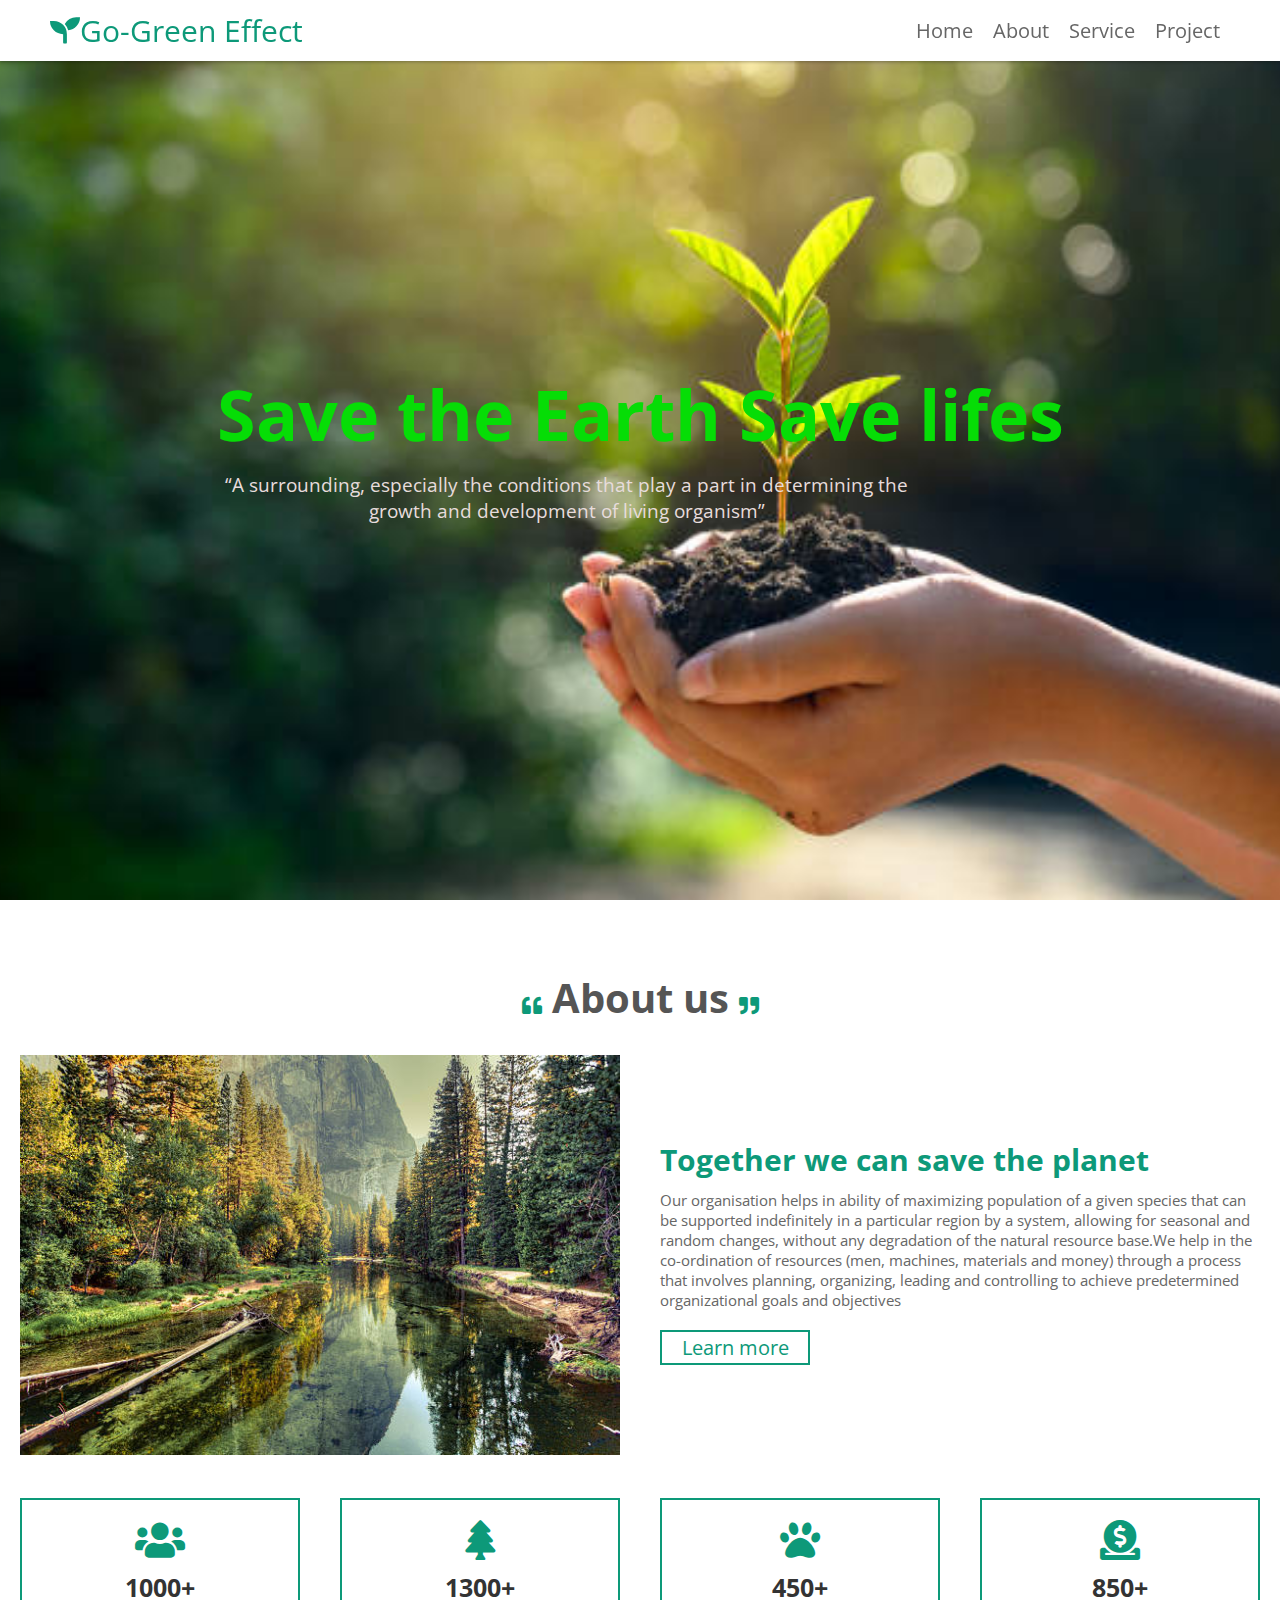
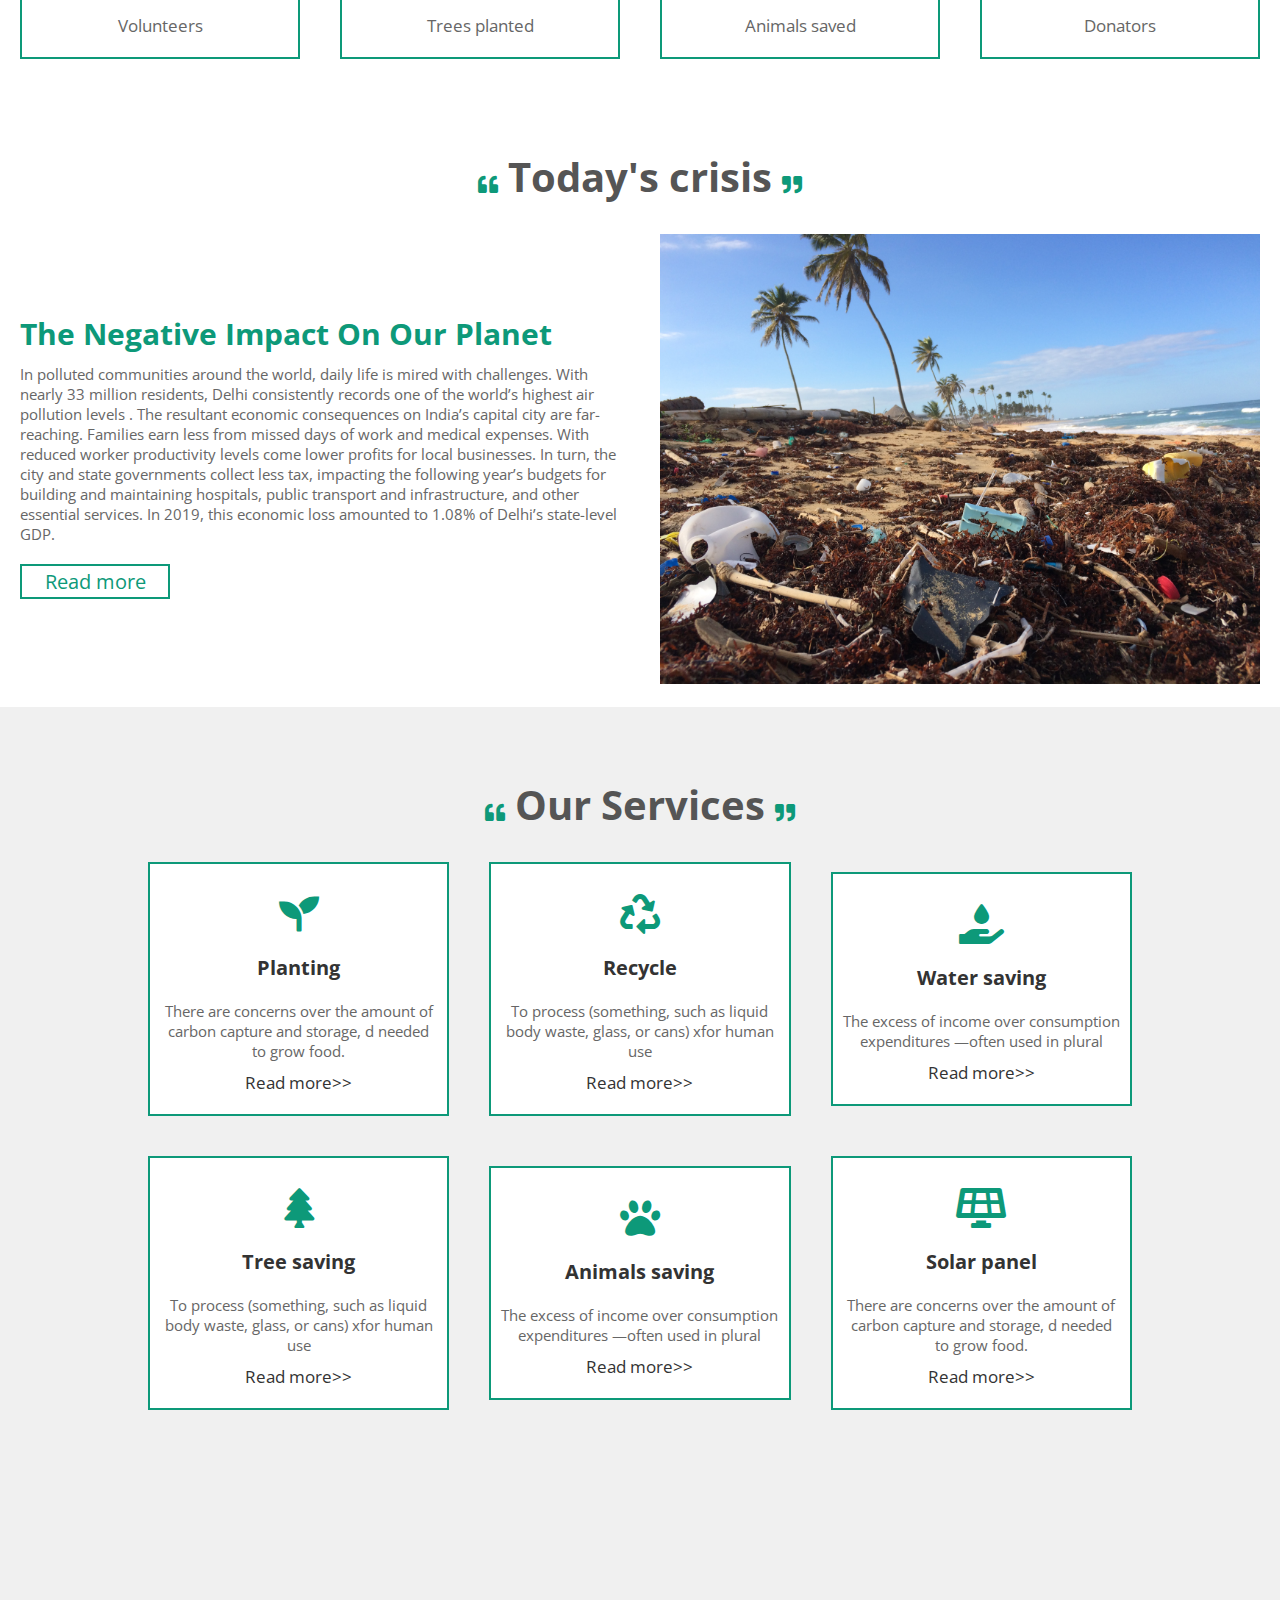
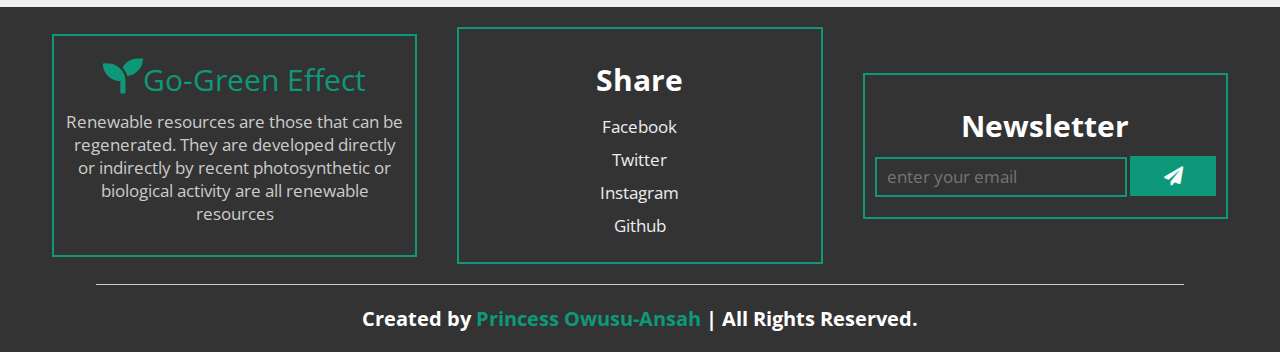
<file: index.html>
<!DOCTYPE html>
<html lang="en">
<head>
    <meta charset="UTF-8">
    <meta name="viewport" content="width=device-width, initial-scale=1.0">
    <title>Go-Green Effect</title>

    <!-- font awesome cdn link  -->
    <link rel="stylesheet" href="https://cdnjs.cloudflare.com/ajax/libs/font-awesome/5.15.2/css/all.min.css">

    <!-- custom css file link  -->
    <link rel="stylesheet" href="css/style.css">
</head>
<body>
    
<!-- header section starts  -->

<header>
    
    <a href="index.html" class="logo"><i class="fas fa-seedling"></i>Go-Green Effect</a>
    
    <nav class="navbar">
        <ul>
            <li><a href="index.html">Home</a></li>
            <li><a href="about.html">About</a></li>
            <li><a href="services.html">Service</a></li>
            <li><a href="project.html">Project</a></li>
           
        </ul>
    </nav>
    
    <div class="fas fa-bars"></div>
    
    </header>

 

<!-- header section ends -->

<!-- home section starts  -->


<section class="home" id="home">

    
    <div class="content">

        <div  class="background">
    
        <h1>Save  the Earth Save lifes</h1>
        <p>“A surrounding, especially the conditions that  play a part in determining the growth and development of living organism”
            </p>
        
       
    
    </div>
    </div>
    
    </section>

    <!-- home section ends-->

     <!-- about section starts  -->
    
     <section class="about" id="about">
    
        <h1 class="heading"> <i class="fas fa-quote-left"></i> About us <i class="fas fa-quote-right"></i> </h1>
        
        <div class="row">
        
            <div class="image">
                <img src="img/for.jpg" alt="">
            </div>
        
            <div class="content">
                <h3>Together we can save the planet</h3>
                <p>Our organisation  helps  in  ability  of  maximizing  population
                    of a given species that can be supported indefinitely in a
                    particular region by a system, allowing for seasonal and
                    random changes, without any degradation of the natural
                    resource base.We help in the co-ordination of 
                    resources (men, machines, 
                    materials and money) 
                    through a process that 
                    involves planning, 
                    organizing, leading and 
                    controlling to achieve 
                    predetermined 
                    organizational goals and 
                    objectives
                    </p>
                
                <a href="about.html "><button class="btn">Learn more</button></a>
            </div>
        
        </div>
        
        <div class="box-container">
        
            <div class="box">
                <i class="fas fa-users"></i>
                <h3>1000+</h3>
                <p>Volunteers</p>
            </div>
        
            <div class="box">
                <i class="fas fa-tree"></i>
                <h3>1300+</h3>
                <p>Trees planted</p>
            </div>
        
            <div class="box">
                <i class="fas fa-paw"></i>
                <h3>450+</h3>
                <p>Animals saved</p>
            </div>
        
            <div class="box">
                <i class="fas fa-donate"></i>
                <h3>850+</h3>
                <p>Donators</p>
            </div>
        
        </div>
        
        </section>
        
        <!-- about section ends -->

<!--todays crisis start-->
<section class="about" id="about">
    
    <h1 class="heading"> <i class="fas fa-quote-left"></i> Today's crisis <i class="fas fa-quote-right"></i> </h1>
    
    <div class="row">
    
         <div class="content">
            <h3>The Negative Impact On Our Planet</h3>

            <p>In polluted communities around the world, daily life is mired with challenges. 

With nearly 33 million residents, Delhi consistently records one of the world’s highest air pollution levels . The resultant economic consequences on India’s capital city are far-reaching. Families earn less from missed days of work and medical expenses. With reduced worker productivity levels come lower profits for local businesses. In turn, the city and state governments collect less tax, impacting the following year’s budgets for building and maintaining hospitals, public transport and infrastructure, and other essential services. In 2019, this economic loss amounted to 1.08% of Delhi’s state-level GDP.</p>

            
            <a href="today.html "><button class="btn">Read more</button></a>
        </div>

        <div class="image">
            <img src="img/today.jpg" alt="">
        </div>

    
    </div>

<!--todays crisis ends-->







          <!-- service section starts  -->
    
    <section class="service" id="service">
    
        <h1 class="heading"> <i class="fas fa-quote-left"></i> Our Services <i class="fas fa-quote-right"></i> </h1>
        
        <div class="box-container">
        
            <div class="box">
                <i class="fas fa-seedling"></i>
                <h3>Planting</h3>
                <p>There are concerns over the amount of carbon capture and storage, d needed to grow food.</p>
                <a href="services.html">Read more>></a>
              
            </div>
        
            <div class="box">
                <i class="fas fa-recycle"></i>
                <h3>Recycle</h3>
                <p> To process (something, such as liquid body waste, glass, or cans) xfor human use</p>
                <a href="services.html">Read more>></a>
                
            </div>
        
            <div class="box">
                <i class="fas fa-hand-holding-water"></i>
                <h3>Water saving</h3>
                <p> The excess of income over consumption expenditures —often used in plural</p>
                <a href="services.html">Read more>></a>
                
            </div>
        
            <div class="box">
                <i class="fas fa-tree"></i>
                <h3>Tree saving</h3>
                <p> To process (something, such as liquid body waste, glass, or cans) xfor human use</p>
                <a href="services.html">Read more>></a>
                
            </div>
        
            <div class="box">
                <i class="fas fa-paw"></i>
                <h3>Animals saving</h3>
                <p> The excess of income over consumption expenditures —often used in plural</p>
                <a href="services.html">Read more>></a>
                
            </div>
        
            <div class="box">
                <i class="fas fa-solar-panel"></i>
                <h3>Solar panel</h3>
                <p>There are concerns over the amount of carbon capture and storage, d needed to grow food.</p>
                <a href="services.html">Read more>></a>
                
            </div>
        
        </div>
        
        </section>
        
        <!-- service section ends -->

        
        

           <!-- footer section starts  -->
    
    <section class="footer">
    
        <div class="box-container">
        
            <div class="box">
                <a href="#" class="logo"><i class="fas fa-seedling"></i>Go-Green Effect</a>
                <p>Renewable resources are those that can be 
                    regenerated. They are developed directly or 
                    indirectly by recent photosynthetic or biological 
                    activity are all renewable resources</p>
                </div>
        
            <div class="box">
                <h3 class="share">Share</h3>
                <a href="#">Facebook</a>
                <a href="#">Twitter</a>
                <a href="#">Instagram</a>
                <a href="#">Github</a>
            </div>
        
            <div class="box">
                <h3 class="letter">Newsletter</h3>
                <form action="">
                    <input type="email" placeholder="enter your email">
                    <button type="submit" class="fas fa-paper-plane"></button>
                </form>
            </div>
        
        </div>
        
        <h1 class="credit">Created by <span>Princess Owusu-Ansah</span> | All Rights Reserved. </h1>
        
        </section>
        
        <!-- footer section ends -->

  <!--custom js file link-->
  <script src="js/main.js"></script>
  
    </body>
            </html>
</file>
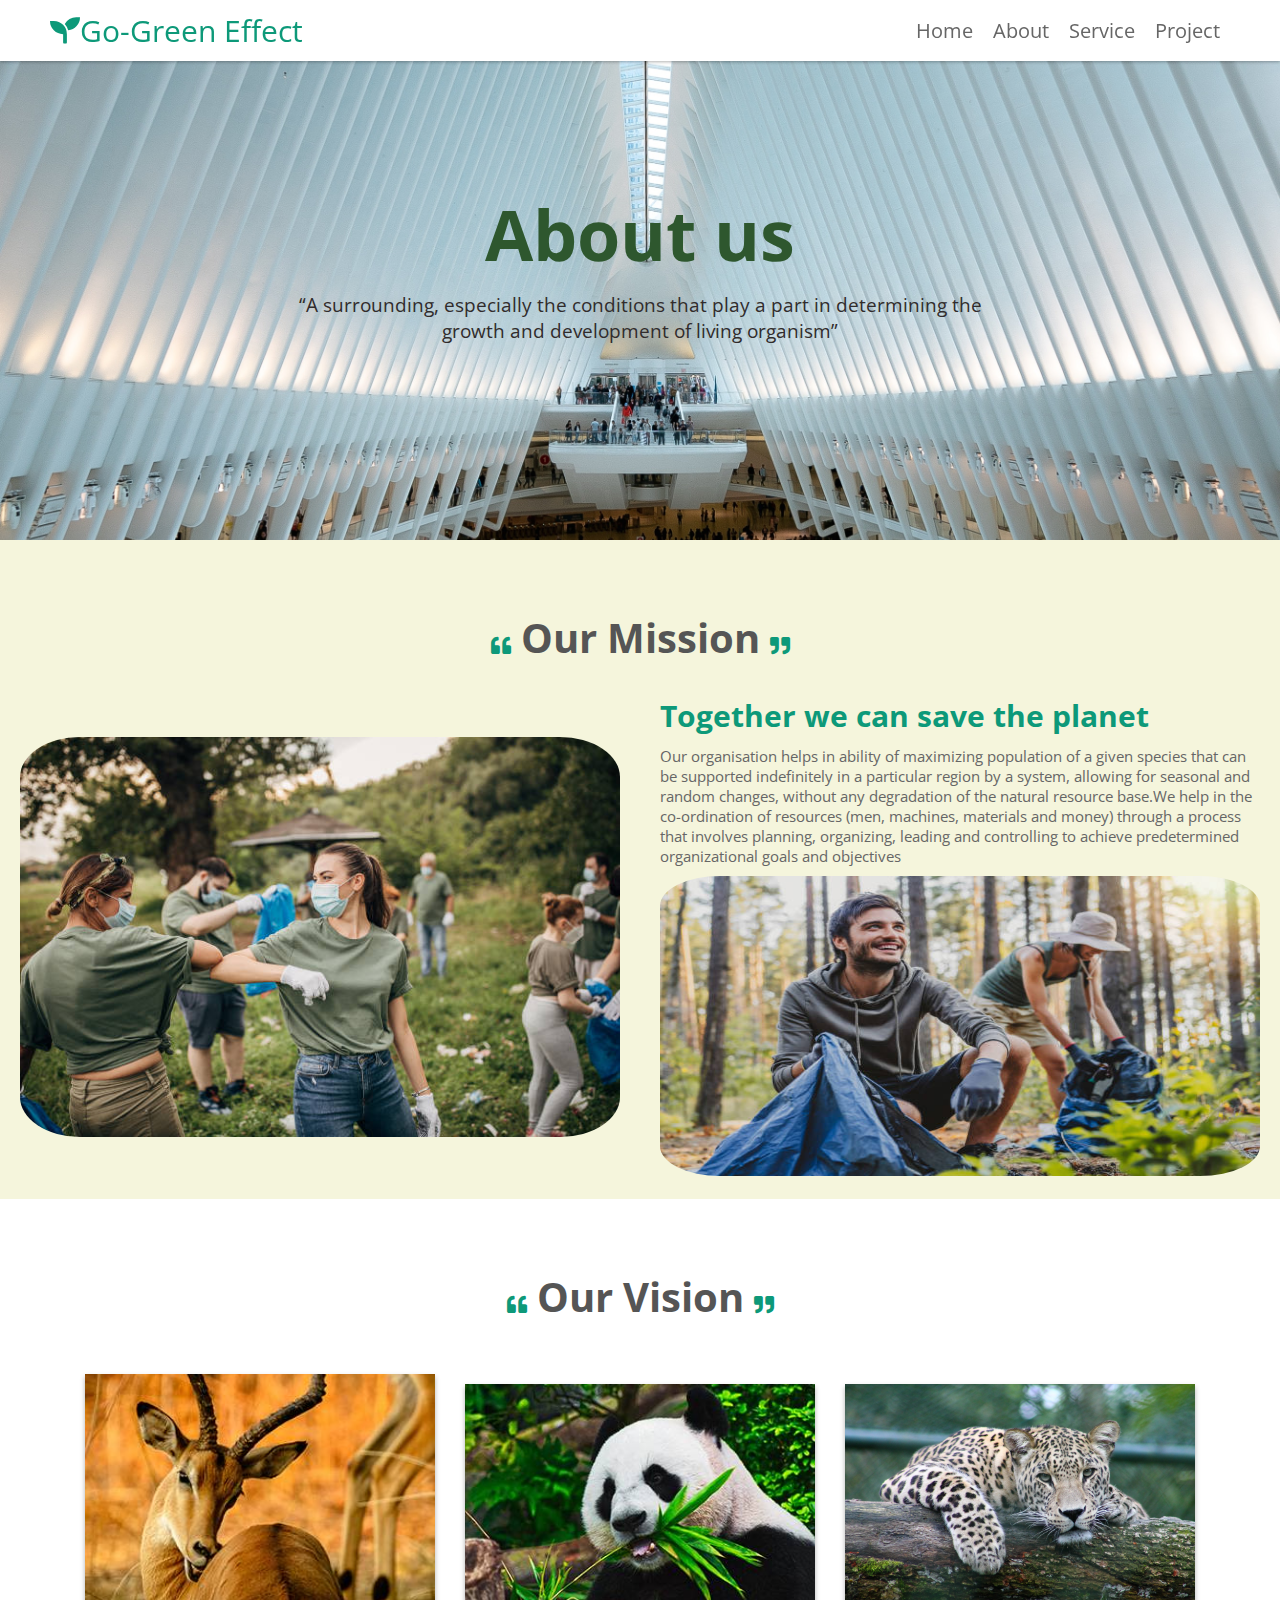
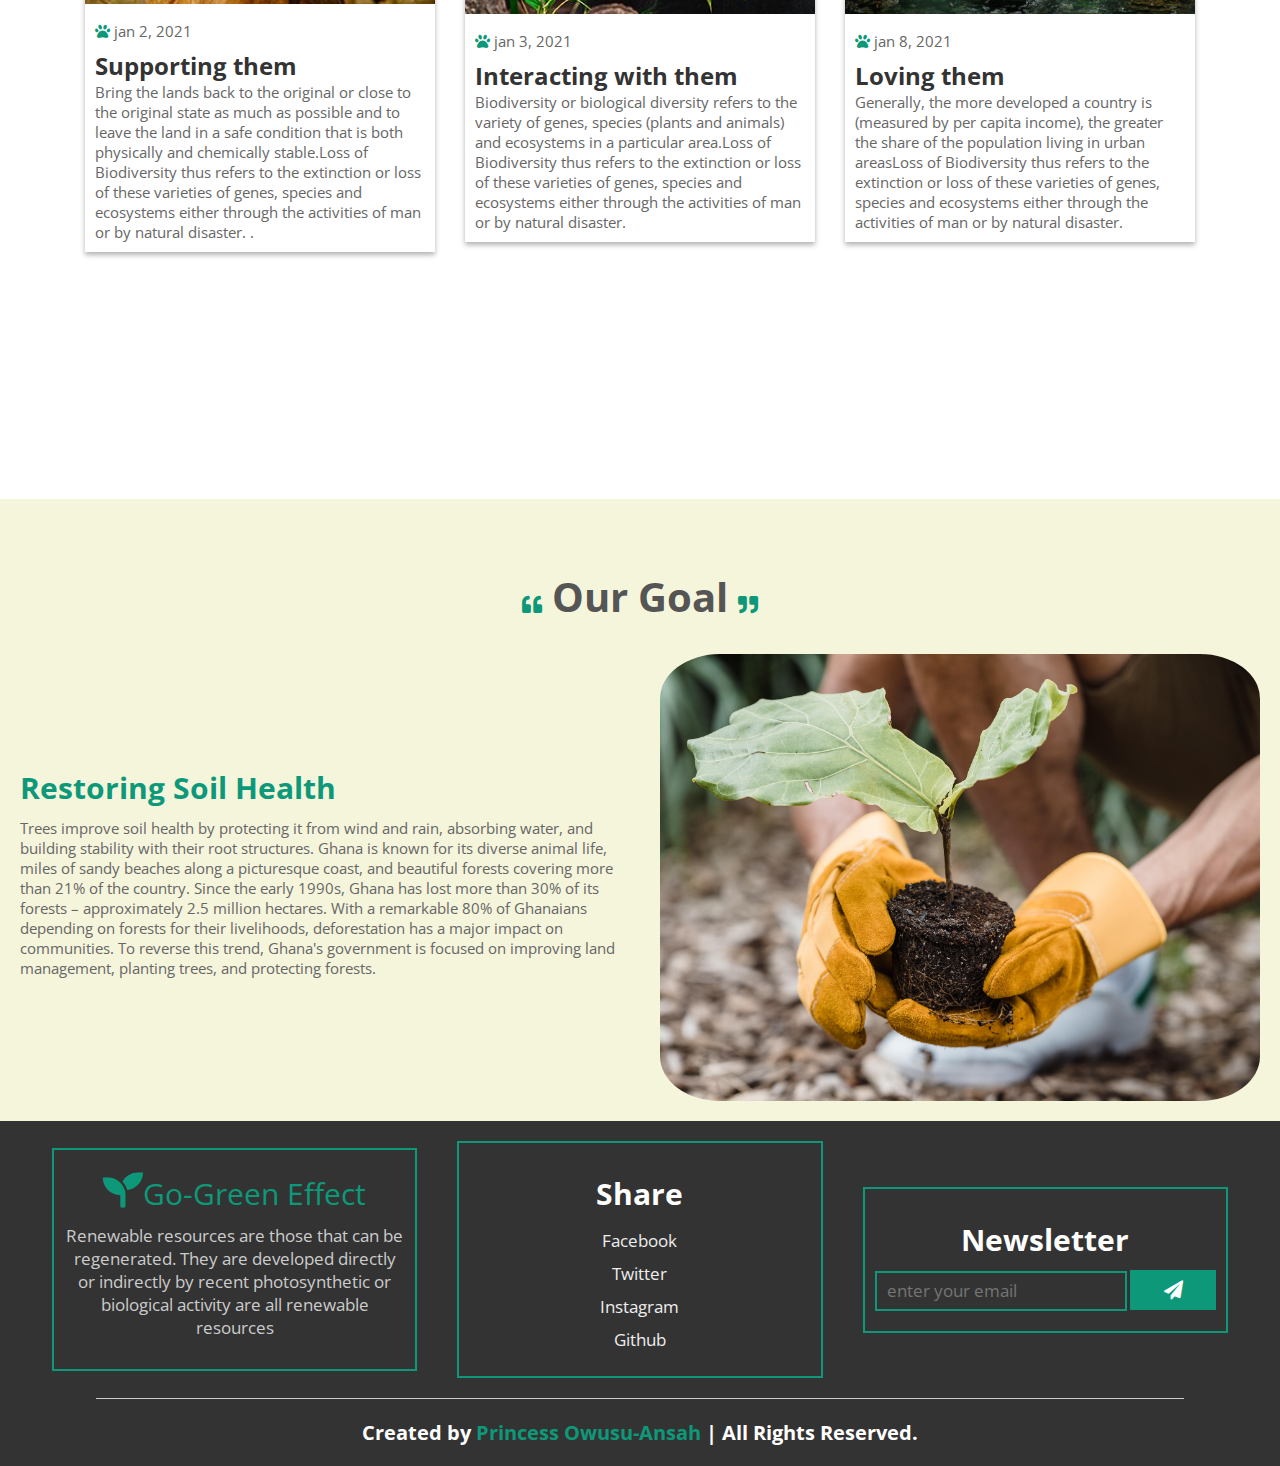
<file: about.html>
<html lang="en">
<head>
    <meta charset="UTF-8">
    <meta http-equiv="X-UA-Compatible" content="IE=edge">
    <meta name="viewport" content="width=device-width, initial-scale=1.0">
    <title>About us</title>
    <!DOCTYPE html>
<html lang="en">
<head>
    <meta charset="UTF-8">
    <meta name="viewport" content="width=device-width, initial-scale=1.0">
    <title>Complete Responsive Save Nature Website Design Tutorial</title>

    <!-- font awesome cdn link  -->
    <link rel="stylesheet" href="https://cdnjs.cloudflare.com/ajax/libs/font-awesome/5.15.2/css/all.min.css">

    <!-- custom css file link  -->
    
    <link rel="stylesheet" href="css/about.css">
</head>
<body>
    
<!-- header section starts  -->

<header>
    
    <a href="index.html" class="logo"><i class="fas fa-seedling"></i>Go-Green Effect</a>
    
    <nav class="navbar">
        <ul>
            <li><a href="index.html">Home</a></li>
            <li><a href="about.html">About</a></li>
            <li><a href="services.html">Service</a></li>
            <li><a href="index.html">Project</a></li>
           
        </ul>
    </nav>
    
    <div class="fas fa-bars"></div>
    
    </header>

 

<!-- header section ends -->

<!-- home section starts  -->


<section class="home" id="home">

    
    <div class="content">

        <div  class="backimage">
    
        <h1>About us</h1>
        <p>“A surrounding, especially the conditions that  play a part in determining the growth and development of living organism”
            </p>
        
       
    
    </div>
    </div>
    
    </section>

    <!-- home section ends-->

     <!-- about section starts  -->
    
     <section class="about" id="about">
    
        <h1 class="heading"> <i class="fas fa-quote-left"></i> Our Mission <i class="fas fa-quote-right"></i> </h1>
        
        <div class="row">
        
            <div class="image">
                <img src="img/clean.jpg" alt="">
            </div>
        
            <div class="content">
                <h3>Together we can save the planet</h3>
                <p>Our organisation  helps  in  ability  of  maximizing  population
                    of a given species that can be supported indefinitely in a
                    particular region by a system, allowing for seasonal and
                    random changes, without any degradation of the natural
                    resource base.We help in the co-ordination of 
                    resources (men, machines, 
                    materials and money) 
                    through a process that 
                    involves planning, 
                    organizing, leading and 
                    controlling to achieve 
                    predetermined 
                    organizational goals and 
                    objectives
                    </p>
                    
                    <section class="insta-post">

                        <ul class="insta-post-list">
                    
                          <li class="insta-post-item">
                            
                              <img src="img/keep e clean.jpg" width="600" height="300" loading="lazy" alt="Lion"
                                class="img-cover">
                    
                             
                            </a>
                          </li>

                    
                      </div>
                    </secton>
                
                
            </div>
        
        </div>
        
        
        </section>
        
        <!-- about section ends -->


<!-- What we can do starts-->

<section class="post" id="post">
    
  <h1 class="heading"> <i class="fas fa-quote-left"></i> Our Vision <i class="fas fa-quote-right"></i> </h1>
  
  
  <div class="box-container">
  
      <div class="box">
          <img src="img/anty.jpg" alt="">
          <div class="content">
              <span> <i class="fas fa-paw"></i> jan 2, 2021 </span>
              <h3>Supporting them</h3>
              <p>Bring the lands back to the original or close to the original state as much 
                  as possible and to leave the land in a safe condition that is both 
                  physically and chemically stable.Loss of Biodiversity thus refers to the extinction or loss of
                  these varieties of genes, species and ecosystems either
                  through the activities of man or by natural disaster.
                  .</p>
              
              
          </div>
      </div>
  
      <div class="box">
          <img src="img/panda.jpg" alt="">
          <div class="content">
              <span> <i class="fas fa-paw"></i> jan 3, 2021 </span>
              <h3> Interacting with them</h3>
              <p>Biodiversity or biological diversity refers to the variety of
              genes, species (plants and animals) and ecosystems in a
              particular area.Loss of Biodiversity thus refers to the extinction or loss of
              these varieties of genes, species and ecosystems either
              through the activities of man or by natural disaster.
              </p>
              
             
          </div>
      </div>
  
      <div class="box">
          <img src="img/cheetah.jpg" alt="" >
          <div class="content">
              <span> <i class="fas fa-paw"></i> jan 8, 2021 </span>
              <h3>Loving them</h3>
              <p> Generally, the more developed a country is (measured by per 
                  capita income), the greater the share of the population living in 
                  urban areasLoss of Biodiversity thus refers to the extinction or loss of
                  these varieties of genes, species and ecosystems either
                  through the activities of man or by natural disaster.
                   
                  </p>
              
             
          </div>
      </div>
  
  </div>
  
  </section>
  
<!-- what we can do ends-->


<!--todays crisis start-->
<section class="about" id="about">
    
    <h1 class="heading"> <i class="fas fa-quote-left"></i> Our Goal <i class="fas fa-quote-right"></i> </h1>
    
    <div class="row">
    
         <div class="content">
            <h3>Restoring Soil Health</h3>
            <p>Trees improve soil health by protecting it from wind and rain, absorbing water, and building stability with their root structures.
                Ghana is known for its diverse animal life, miles of sandy beaches along a picturesque coast, and beautiful forests covering more than 21% of the country. Since the early 1990s, Ghana has lost more than 30% of its forests – approximately 2.5 million hectares. With a remarkable 80% of Ghanaians depending on forests for their livelihoods, deforestation has a major impact on communities. To reverse this trend, Ghana's government is focused on improving land management, planting trees, and protecting forests. 
            </p>
            
        </div>
        

        <div class="image">
            <img src="img/all.jpg" alt="">
        </div>

    
    </div>

<!--todays crisis ends-->



      

           <!-- footer section starts  -->
    
    <section class="footer">
    
        <div class="box-container">
        
            <div class="box">
                <a href="#" class="logo"><i class="fas fa-seedling"></i>Go-Green Effect</a>
                <p>Renewable resources are those that can be 
                    regenerated. They are developed directly or 
                    indirectly by recent photosynthetic or biological 
                    activity are all renewable resources</p>
                </div>
        
            <div class="box">
                <h3 class="share">Share</h3>
                <a href="#">Facebook</a>
                <a href="#">Twitter</a>
                <a href="#">Instagram</a>
                <a href="#">Github</a>
            </div>
        
            <div class="box">
                <h3 class="letter">Newsletter</h3>
                <form action="">
                    <input type="email" placeholder="enter your email">
                    <button type="submit" class="fas fa-paper-plane"></button>
                </form>
            </div>
        
        </div>
        
        <h1 class="credit">Created by <span>Princess Owusu-Ansah</span> | All Rights Reserved. </h1>
        
        </section>
        
        <!-- footer section ends -->
 <!--custom js file link-->
 <script src="js/main.js"></script>

    </body>
            </html>
</file>
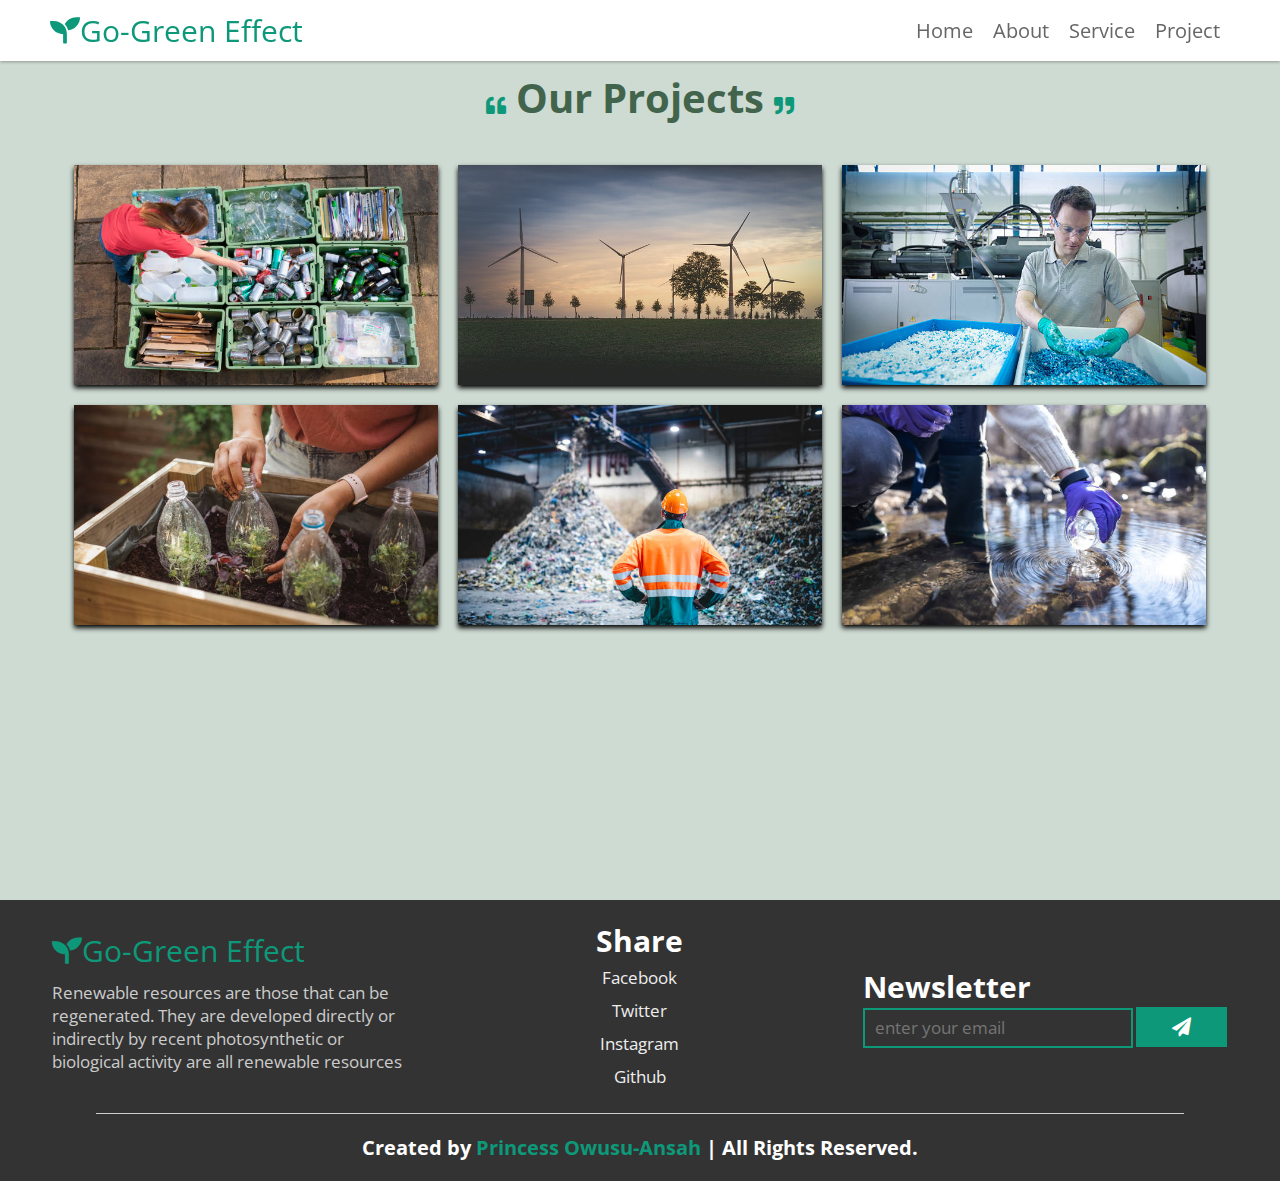
<file: project.html>
<!DOCTYPE html>
<html lang="en">
<head>
    <meta charset="UTF-8">
    <meta name="viewport" content="width=device-width, initial-scale=1.0">
    <title>Complete Responsive Save Nature Website Design Tutorial</title>

    <!-- font awesome cdn link  -->
    <link rel="stylesheet" href="https://cdnjs.cloudflare.com/ajax/libs/font-awesome/5.15.2/css/all.min.css">

    <!-- custom css file link  -->
    <link rel="stylesheet" href="css/today.css">
</head>
<body>
    
<!-- header section starts  -->

<header>
    
    <a href="index.html" class="logo"><i class="fas fa-seedling"></i>Go-Green Effect</a>
    
    <nav class="navbar">
        <ul>
            <li><a href="index.html">Home</a></li>
            <li><a href="about.html">About</a></li>
            <li><a href="services.html">Service</a></li>
            <li><a href="project.html">Project</a></li>
           
        </ul>
    </nav>
    
    <div class="fas fa-bars"></div>
    
    </header>


    <section class="project" id="project">
    
        <h1 class="heading"> <i class="fas fa-quote-left"></i> Our Projects <i class="fas fa-quote-right"></i> </h1>
        
        <div class="box-container">
        
            <div class="box">
                <img src="img/market.jpg" alt="">
                <div class="icons">
                    <a style="--i:1;" href="#" class="fas fa-heart"></a>
                    <a style="--i:2;" href="#" class="fas fa-share"></a>
                    <a style="--i:3;" href="#" class="fas fa-comment"></a>
                </div>
            </div>
        
            <div class="box">
                <img src="img/solarpanel.jpg" alt="">
                <div class="icons">
                    <a style="--i:1;" href="#" class="fas fa-heart"></a>
                    <a style="--i:2;" href="#" class="fas fa-share"></a>
                    <a style="--i:3;" href="#" class="fas fa-comment"></a>
                </div>
            </div>
        
            <div class="box">
                <img src="img/plasticman.jpg" alt="">
                <div class="icons">
                    <a style="--i:1;" href="#" class="fas fa-heart"></a>
                    <a style="--i:2;" href="#" class="fas fa-share"></a>
                    <a style="--i:3;" href="#" class="fas fa-comment"></a>
                </div>
            </div>
        
            <div class="box">
                <img src="img/bottle.jpg" alt="">
                <div class="icons">
                    <a style="--i:1;" href="#" class="fas fa-heart"></a>
                    <a style="--i:2;" href="#" class="fas fa-share"></a>
                    <a style="--i:3;" href="#" class="fas fa-comment"></a>
                </div>
            </div>
        
            <div class="box">
                <img src="img/postman.jpg" alt="">
                <div class="icons">
                    <a style="--i:1;" href="#" class="fas fa-heart"></a>
                    <a style="--i:2;" href="#" class="fas fa-share"></a>
                    <a style="--i:3;" href="#" class="fas fa-comment"></a>
                </div>
            </div>
        
            <div class="box">
                <img src="img/dna.jpg" alt="">
                <div class="icons">
                    <a style="--i:1;" href="#" class="fas fa-heart"></a>
                    <a style="--i:2;" href="#" class="fas fa-share"></a>
                    <a style="--i:3;" href="#" class="fas fa-comment"></a>
                </div>
            </div>
        
        </div>
        
        </section>
  <!-- footer section starts  -->
    
  <section class="footer">
    
    <div class="box-container">
    
        <div class="box">
            <a href="#" class="logo"><i class="fas fa-seedling"></i>Go-Green Effect</a>
            <p>Renewable resources are those that can be 
                regenerated. They are developed directly or 
                indirectly by recent photosynthetic or biological 
                activity are all renewable resources</p>
            </div>
    
        <div class="box">
            <h3 class="share">Share</h3>
            <a href="#">Facebook</a>
            <a href="#">Twitter</a>
            <a href="#">Instagram</a>
            <a href="#">Github</a>
        </div>
    
        <div class="box">
            <h3 class="letter">Newsletter</h3>
            <form action="">
                <input type="email" placeholder="enter your email">
                <button type="submit" class="fas fa-paper-plane"></button>
            </form>
        </div>
    
    </div>
    
    <h1 class="credit">Created by <span>Princess Owusu-Ansah</span> | All Rights Reserved. </h1>
    
    </section>
    
    <!-- footer section ends -->
 <!--custom js file link-->
 <script src="js/main.js"></script>

</body>
        </html>
</file>
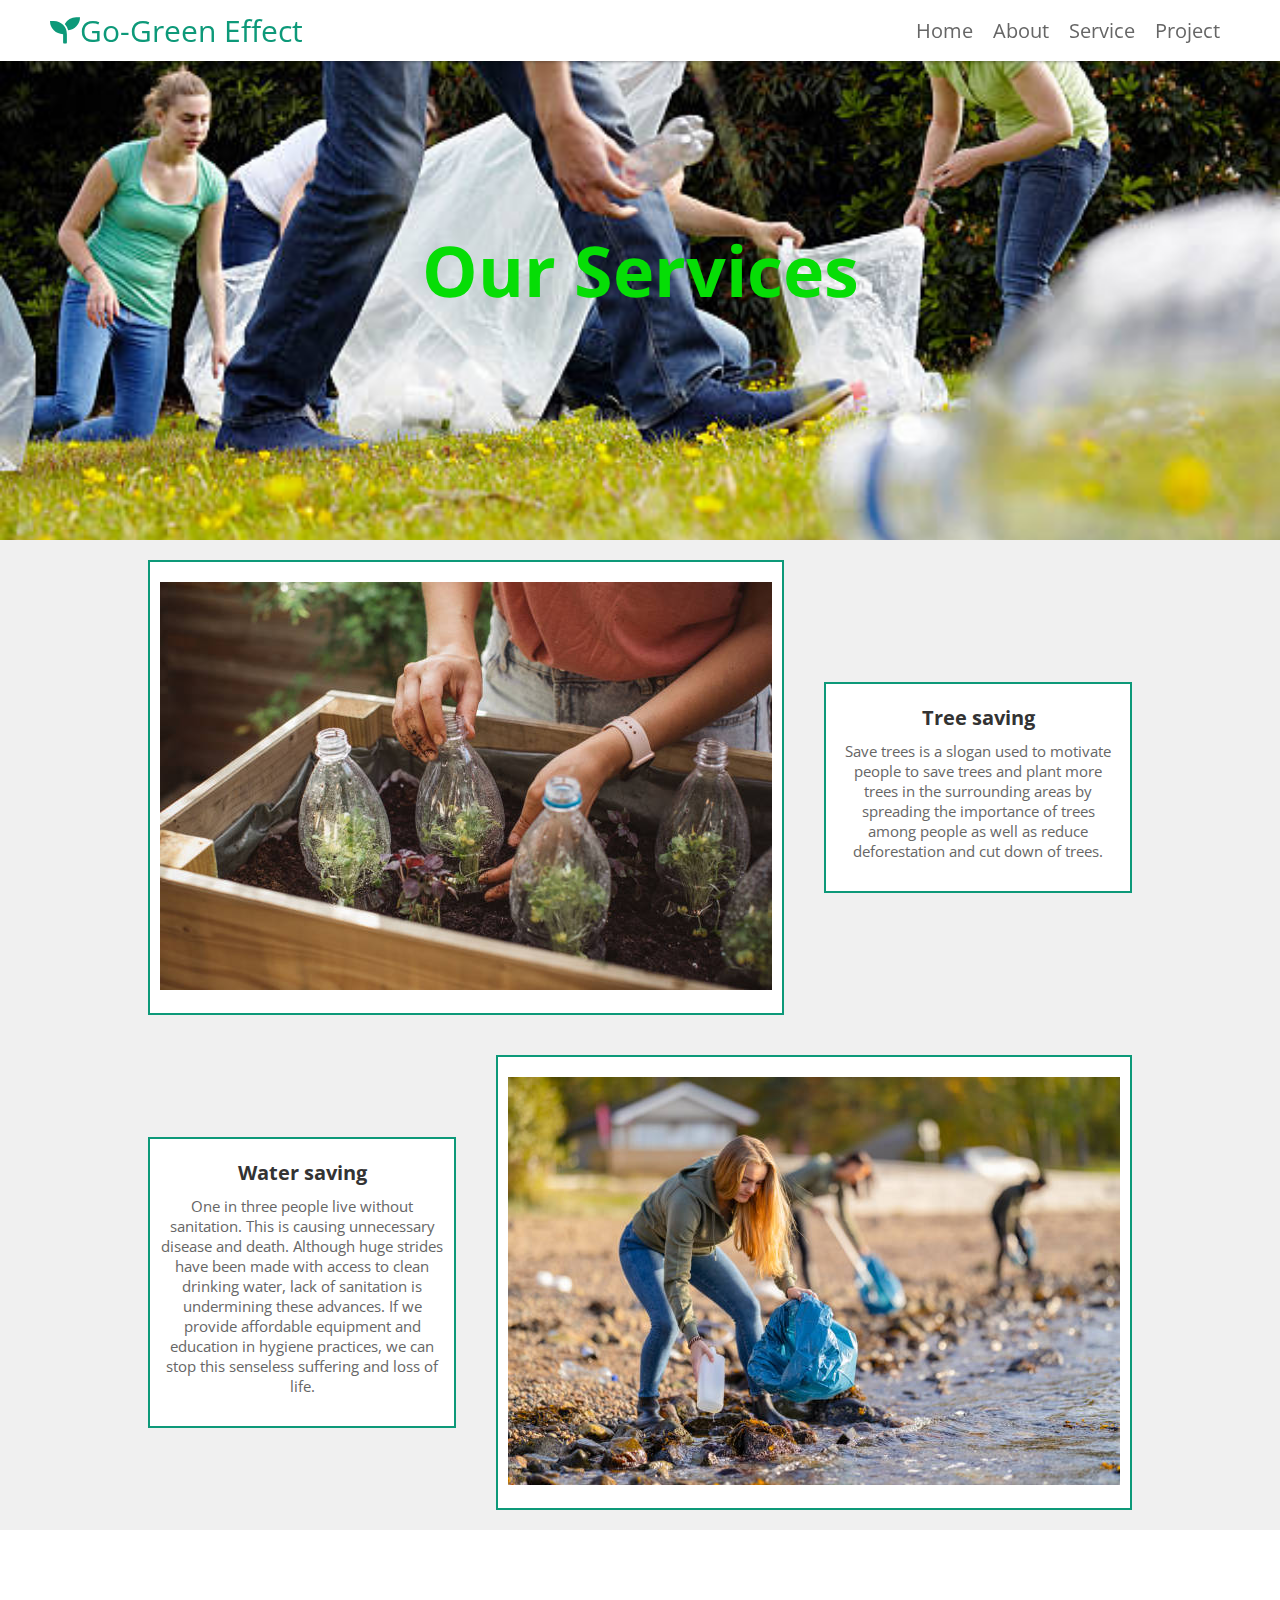
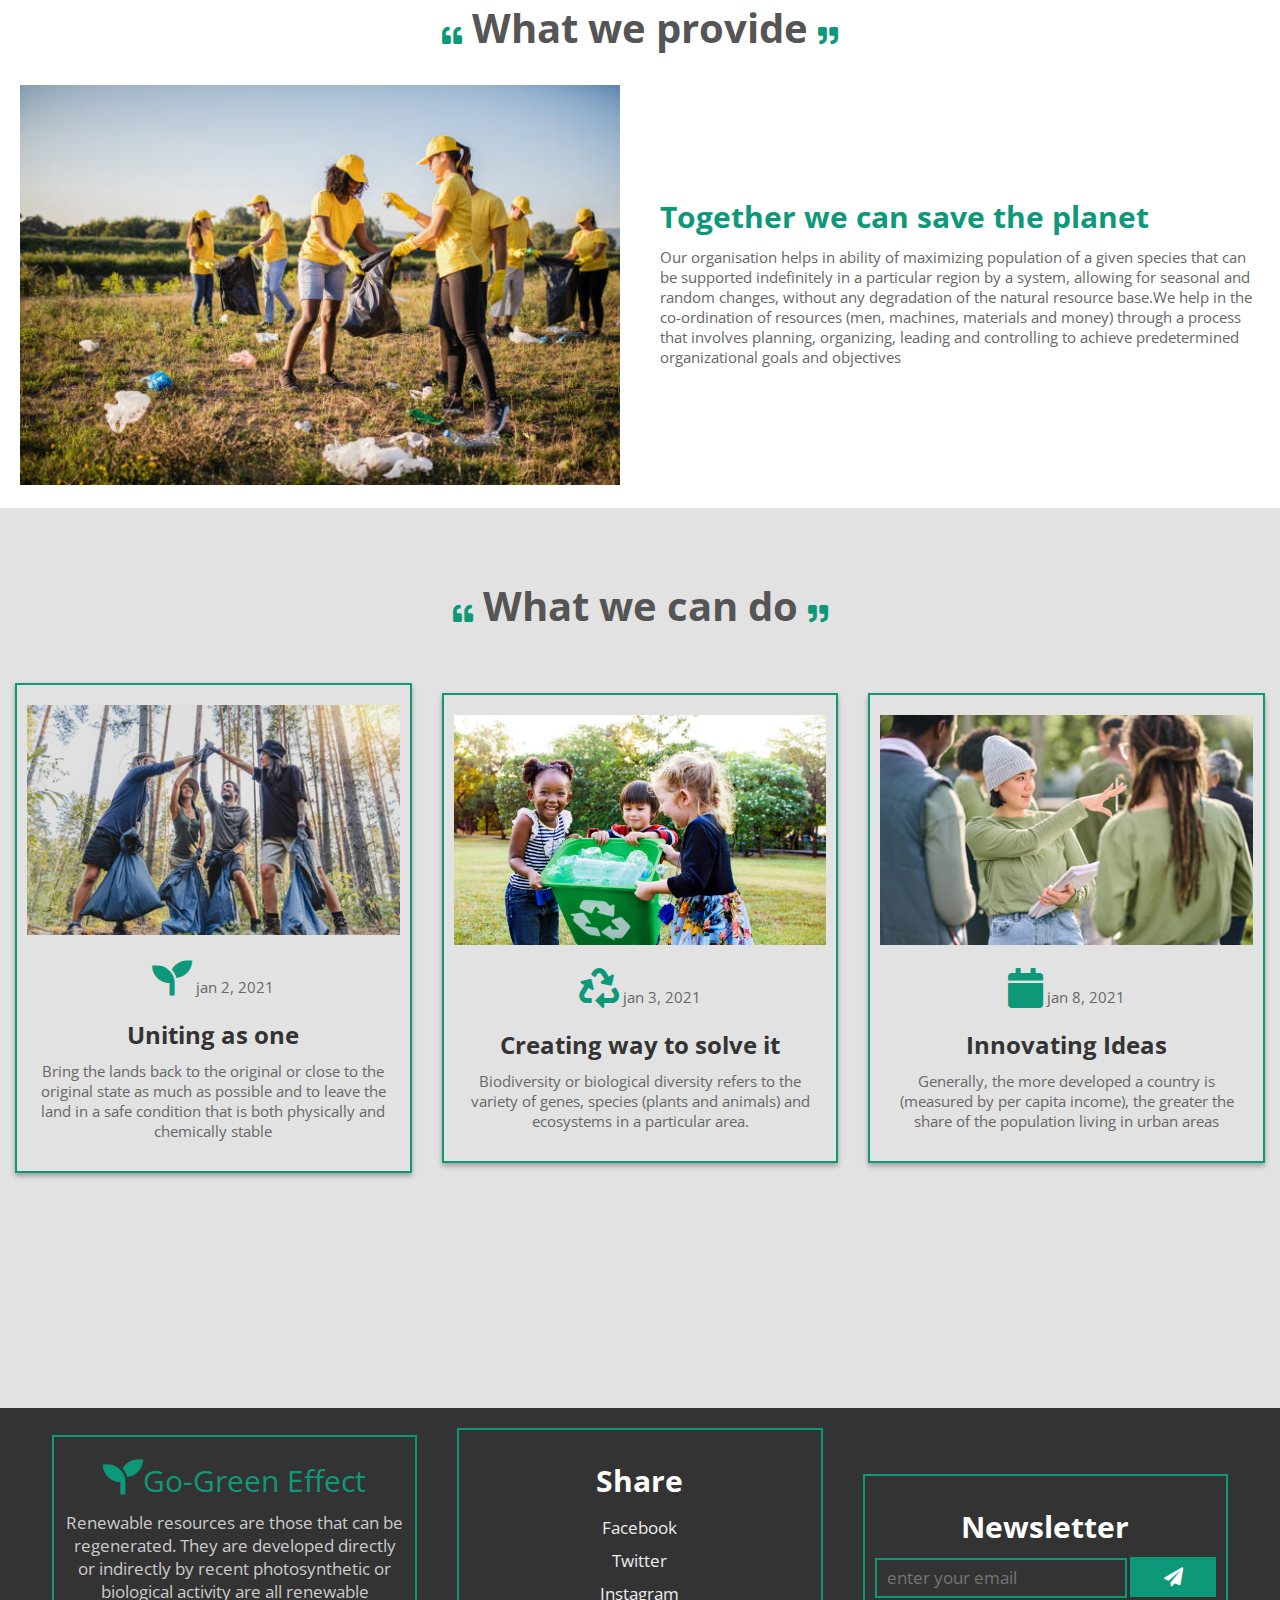
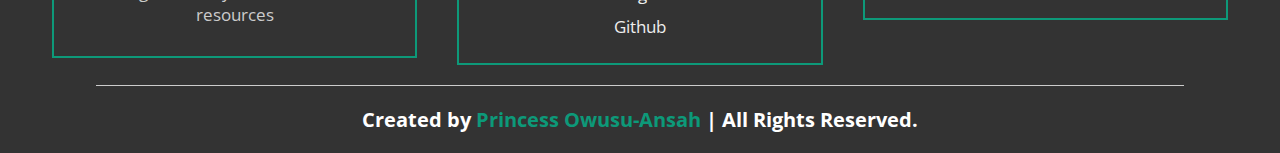
<file: services.html>
<!DOCTYPE html>
<html lang="en">
<head>
    <meta charset="UTF-8">
    <meta name="viewport" content="width=device-width, initial-scale=1.0">
    <title>Services</title>

    <!-- font awesome cdn link  -->
    <link rel="stylesheet" href="https://cdnjs.cloudflare.com/ajax/libs/font-awesome/5.15.2/css/all.min.css">

    <!-- custom css file link  -->
    <link rel="stylesheet" href="css/service.css">
</head>
<body>
    
<!-- header section starts  -->

<header>
    
    <a href="index.html" class="logo"><i class="fas fa-seedling"></i>Go-Green Effect</a>
    
    <nav class="navbar">
        <ul>
            <li><a href="index.html">Home</a></li>
            <li><a href="about.html">About</a></li>
            <li><a href="services.html">Service</a></li>
            <li><a href="project.html">Project</a></li>
           
        </ul>
    </nav>
    
    <div class="fas fa-bars"></div>
    
    </header>

 

<!-- header section ends -->

<!-- home section starts  -->


<section class="home" id="home">

    
    <div class="content">

        <div  class="background">
    
        <h1>Our Services</h1>
        
        
       
    
    </div>
    </div>
    
    </section>

    <!-- home section ends-->

          <!-- service section starts  -->
    
          <section class="service" id="service">
    
            
            <div class="box-container">
            
                <div class="box">
                    
                    <img src="img/bottle.jpg" alt="" >
                </div>
            
             <div class="box">
                    
                    <h3>Tree saving</h3>
                   <p> Save trees is a slogan used to motivate people to save trees and plant more trees in the surrounding areas by spreading the importance of trees among people as well as reduce deforestation and cut down of trees. 
                </div>
            
                <div class="box">
                
                    <h3>Water saving</h3>
                    <p>One in three people live without sanitation. This is causing unnecessary disease and death. Although huge strides have been made with access to clean drinking water, lack of sanitation is undermining these advances. If we provide affordable equipment and education in hygiene practices, we can stop this senseless suffering and loss of life.</p>
                    
                </div>
            
                <div class="box">
                    
                    <img src="img/redgirl.jpg" alt="">
                    
                </div>
            
            </div>
            
            </section>
            
            <!-- service section ends -->
    
     <!-- about section starts  -->
    
     <section class="about" id="about">
    
        <h1 class="heading"> <i class="fas fa-quote-left"></i> What we provide <i class="fas fa-quote-right"></i> </h1>
        
        <div class="row">
        
            <div class="image">
                <img src="img/yellow.jpg" alt="">
            </div>
        
            <div class="content">
                <h3>Together we can save the planet</h3>
                <p>Our organisation  helps  in  ability  of  maximizing  population
                    of a given species that can be supported indefinitely in a
                    particular region by a system, allowing for seasonal and
                    random changes, without any degradation of the natural
                    resource base.We help in the co-ordination of 
                    resources (men, machines, 
                    materials and money) 
                    through a process that 
                    involves planning, 
                    organizing, leading and 
                    controlling to achieve 
                    predetermined 
                    organizational goals and 
                    objectives
                    </p>
                
               
            </div>
        
        </div>
        
      
        <!-- about section ends -->



<!--todays crisis ends-->

<!-- What we can do starts-->

      <section class="post" id="post">
    
        <h1 class="heading"> <i class="fas fa-quote-left"></i> What we can do <i class="fas fa-quote-right"></i> </h1>
        
        <div class="box-container">
        
            <div class="box">
                <img src="img/handstogether.jpg" alt="">
                <div class="content">
                    <span> <i class="fas fa-seedling"></i> jan 2, 2021 </span>
                    <h3>Uniting as one</h3>
                    <p>Bring the lands back to the original or close to the original state as much 
                        as possible and to leave the land in a safe condition that is both 
                        physically and chemically stable</p>
                    
                    
                </div>
            </div>
        
            <div class="box">
                <img src="img/child.jpg" alt="">
                <div class="content">
                    <span> <i class="fas fa-recycle"></i> jan 3, 2021 </span>
                    <h3> Creating way to solve it</h3>
                    <p>Biodiversity or biological diversity refers to the variety of
                    genes, species (plants and animals) and ecosystems in a
                    particular area.</p>
                    
                    
                </div>
            </div>
        
            <div class="box">
                <img src="img/instructions.jpg" alt="" >
                <div class="content">
                    <span> <i class="fas fa-calendar"></i> jan 8, 2021 </span>
                    <h3>Innovating Ideas</h3>
                    <p> Generally, the more developed a country is (measured by per 
                        capita income), the greater the share of the population living in 
                        urban areas
                        </p>
                    
                   
                </div>
            </div>
        
        </div>
        
        </section>
        






           <!-- footer section starts  -->
    
    <section class="footer">
    
        <div class="box-container">
        
            <div class="box">
                <a href="#" class="logo"><i class="fas fa-seedling"></i>Go-Green Effect</a>
                <p>Renewable resources are those that can be 
                    regenerated. They are developed directly or 
                    indirectly by recent photosynthetic or biological 
                    activity are all renewable resources</p>
                </div>
        
            <div class="box">
                <h3 class="share">Share</h3>
                <a href="#">Facebook</a>
                <a href="#">Twitter</a>
                <a href="#">Instagram</a>
                <a href="#">Github</a>
            </div>
        
            <div class="box">
                <h3 class="letter">Newsletter</h3>
                <form action="">
                    <input type="email" placeholder="enter your email">
                    <button type="submit" class="fas fa-paper-plane"></button>
                </form>
            </div>
        
        </div>
        
        <h1 class="credit">Created by <span>Princess Owusu-Ansah</span> | All Rights Reserved. </h1>
        
        </section>
        
        <!-- footer section ends -->

 <!--custom js file link-->
 <script src="js/main.js"></script>
    </body>
            </html>
</file>
<file: css/style.css>
@import url('https://fonts.googleapis.com/css2?family=Open+Sans:wght@300;400;600&display=swap');

:root{
    --green:#0d9979;
}

*{
    font-family: 'Open Sans', sans-serif;
    margin:0; padding:0;
    box-sizing: border-box;
    
    text-decoration: none;
    transition: all .5s cubic-bezier(.37,1.14,.26,1.24);
}

*::selection{
    background:var(--green);
    color:#fff;
}

html{
    font-size: 62.5%;
    overflow-x: hidden;
}

body{
   height:3000px;

}



.btn{
    height:3.5rem;
    width:15rem;
    background:none;
    outline:none;
    border:.2rem solid var(--green);
    color:var(--green);
    font-size: 2rem;
    margin:1rem 0;
    cursor: pointer;
    overflow: hidden;
    z-index: 0;
    position: relative;
}

.btn::before, .btn::after{
    position: absolute;
    content: '';
    top:0; left:0;
    height:100%;
    width: 100%;
    background:var(--green);
    z-index: -1;
    transition: all 0.5s cubic-bezier(.37,1.14,.26,1.24);
}

.btn::before{
    clip-path: polygon(0 0, 0 0, 0 0);
}

.btn:hover:before{
    clip-path: polygon(0 0, 0 100%, 100% 0);
}

.btn::after{
    clip-path: polygon(100% 100%, 100% 100%, 100% 100%);
}

.btn:hover:after{
    clip-path: polygon(100% 0%, 0% 100%, 100% 100%);
}

.btn:hover{
    color:#fff;
}

.heading{
    text-align: center;
    font-size: 4rem;
    color:#555;
    padding:1rem;
    padding-top: 7rem;
}

.heading i{
    color:var(--green);
    font-size: 2rem;
}


header{
    display: flex;
    align-items: center;
    justify-content: space-between;
    background:#fff;
    box-shadow: 0 .1rem .3rem rgba(0,0,0,.3);
    position: fixed;
    top:0; left:0;
    z-index: 1000;
    padding: 1rem 5rem;
    width: 100%;
}

header .logo{
    color:var(--green);
    font-size: 3rem;
}

header .navbar ul{
    display: flex;
    align-items: center;
    justify-content: space-between;
    list-style: none;
}

header .navbar ul li{
    margin:0 1rem;
}

header .navbar ul li a{
    font-size: 2rem;
    color:#666;
}

header .navbar ul li a:hover{
    color:var(--green);
}

header .fa-bars{
    font-size: 3rem;
    color:#666;
    cursor: pointer;
    display: none;
}

/* media queries*/

@media(max-width:768px){

     html{
        font-size: 55%;
     }

    header .fa-bars{
         display: block;
    }

    header .navbar{
        position: fixed;
        top: -100rem; left: 0;
        width:100%;
        border-top: 1rem solid #ccc;
        opacity: 0;
    }

    header .navbar ul{
        flex-flow: column;
        padding: 2rem 0;
        background-color: #fff;
    }

    header .navbar ul li{
         width: 100%;
         text-align: center;
         margin: 1rem 0;
    }

    header .navbar ul li a{
        font-size:3rem ;
        display: block;
    }

    .fa-times{
        transform: rotate(180deg);
    }

      header .nav-toggle{
       top:6rem;
       opacity:1;
    }
}



.home{
    min-height: 100vh;
    display: flex;
    align-items: center;
    justify-content: center;
    background-image:url(../img/hand.jpg);
    background-size:cover;
    background-position:center;
    background-repeat: no-repeat;
    
}

.home .content{
    text-align: center;
    padding:1rem;
}

.home .content h1{
    font-size: 7rem;
    color:rgb(6, 221, 6)
    ;
}

.home .content p{
    font-size: 1.9rem;
    color:#e7dcdc;
    padding:1rem 0;
    width: 70rem;
}

.about .row{
    display: flex;
    align-items: center;
    justify-content: space-around;
    flex-wrap: wrap;
}

.about .row .image{
    flex:1 1 40rem;
    padding:2rem;
}

.about .row .image img{
    width: 100%;
}

.about .row .content{
    flex:1 1 40rem;
    padding:2rem;
}

.about .row .content h3{
    font-size: 3rem;
    color:var(--green);
}

.about .row .content p{
    font-size: 1.5rem;
    color:#666;
    padding:1rem 0;
}

.about .box-container{
    display: flex;
    align-items: center;
    justify-content: center;
    flex-wrap: wrap;
}

.about .box-container .box{
    padding:2rem 1rem;
    text-align: center;
    border:.2rem solid var(--green);
    flex:1 1 20rem;
    margin:2rem;
}

.about .box-container .box i{
    color:var(--green);
    font-size: 4rem;
}

.about .box-container .box h3{
    color:#333;
    font-size: 2.5rem;
    padding:1rem 0;
}

.about .box-container .box p{
    color:#666;
    font-size: 1.7rem;
}

.top{
    width: 350px;
    height: 300px;
    font-size: 34px;
}

.body{
    font-family: Impact, Haettenschweiler, 'Arial Narrow Bold', sans-serif;
    font-size:12px ;
}



.service{
    background:#f0f0f0;
    min-height: 100vh;
}

.service .box-container{
    display: flex;
    align-items: center;
    justify-content: center;
    flex-wrap: wrap;
    width: 80%;
    margin:0 auto;
}

.service .box-container .box{
    flex:1 1 25rem;
    padding:2rem 1rem;
    text-align: center;
    background:#fff;
    border:.2rem solid var(--green);
    margin:2rem;
    
}

.service .box-container .box i{
    color: var(--green);
    font-size: 4rem;
    padding:1rem 0;
}

.service .box-container .box h3{
    color: #333;
    font-size: 2rem;
}

.service .box-container .box p{
    color: #666;
    font-size: 1.5rem;
    padding:1rem 0;
}

.service .box-container .box a{
    color:#333;
    font-size: 1.7rem;
}

.service .box-container .box a:hover{
    color:var(--green);
}

.service .box-container .box:hover{
    box-shadow: 0 .3rem .5rem rgba(0,0,0,.3);
}

.project{
    background:#24422c;
    min-height: 100vh;
}

.project .heading{
    color:#fff;
}

.project .box-container{
    display: flex;
    align-items: center;
    justify-content: center;
    flex-wrap: wrap;
    padding:2rem 0;
    width: 90%;
    margin:0 auto;
}

.project .box-container .box{
    flex: 1 1 30rem;
    height: 22rem;
    box-shadow: 0 .3rem .5rem #000;
    overflow: hidden;
    position: relative;
    margin:1rem;
}

.project .box-container .box img{
    height:100%;
    width:100%;
    object-fit: cover;
}

.project .box-container .box .icons{
    height:100%;
    width:100%;
    position: absolute;
    top:100%; left: 0;
    display: flex;
    align-items: flex-end;
    justify-content: space-around;
    background:linear-gradient(transparent, rgba(0,0,0,.7));
    transform: scale(0);
}

.project .box-container .box:hover .icons{
    top:0;
    transform: scale(1);
}

.project .box-container .box .icons a{
    font-size: 3rem;
    color:#fff;
    margin:3rem 0;
    text-shadow: 0 .3rem .5rem #000;
    transform: translateY(13rem);
    transition-delay: calc(.2s * var(--i));
}

.project .box-container .box:hover .icons a{
    transform: translateY(0rem);
}

.donate{
    position: relative;
    z-index: 0;
    min-height: 100vh;
    padding-bottom: 3rem;
}

.donate .heading {
    color:#fff;
}

.donate .video-container video{
    position: absolute;
    top:0; left:0;
    height:100%;
    width:100%;
    object-fit: cover;
    z-index: -1;
}

.donate .form-container form{
    width:80%;
    margin:2rem auto;
    padding:2rem;
    background:rgba(255,255,255,.1);
    backdrop-filter: blur(.4rem);
    box-shadow: 0 .3rem .5rem #000;
    text-align: center;
    border-top: .1rem solid rgba(255,255,255,.3);
    border-left: .1rem solid rgba(255,255,255,.3);
}

.donate .form-container form .inputBox{
    display: flex;
    justify-content: space-between;
    flex-wrap: wrap;
}

.donate .form-container form .inputBox input, select{
    height:4rem;
    width: 49%;
    background:#fff;
    color:#333;
    padding:0 1rem;
    margin:1rem 0;
    font-size: 1.7rem;
    outline: none;
    border:none;
}

.donate .form-container form textarea{
    height:20rem;
    width: 100%;
    background:#fff;
    color:#333;
    padding:1rem;
    margin:1rem 0;
    font-size: 1.7rem;
    outline: none;
    border:none;
    resize: none;
}

.donate .form-container form input[type="submit"]{
    color:#fff;
    border-color: #fff;
}

.donate .form-container form input[type="submit"]:hover{
    color:var(--green);
    border-color: var(--green);
    background:#fff;
}

.post{
    min-height: 100vh;
}

.post .box-container{
    display: flex;
    align-items: center;
    justify-content: center;
    flex-wrap: wrap;
    padding:2rem 0;
}

.post .box-container .box{
    width: 35rem;
    box-shadow: 0 .3rem .5rem rgba(0,0,0,.3);
    margin:2rem 1.5rem;
}

.post .box-container .box img{
    height: 23rem;
    width: 100%;
    object-fit: cover;
}

.post .box-container .box .content{
    padding:1rem;
}

.post .box-container .box .content span{
    font-size: 1.5rem;
    color:#666;
}

.post .box-container .box .content span i{
    padding:1rem 0;
    color:var(--green);
} 

.post .box-container .box .content h3{
    font-size: 2.4rem;
    color:#333;
}

.post .box-container .box .content:hover h3{
    text-decoration: underline;
    color:var(--green);
}

.post .box-container .box .content p{
    color:#666;
    font-size: 1.5rem;
}

.footer{
    background:#333;
}

.footer .box-container{
    display: flex;
    align-items: center;
    justify-content: center;
    flex-wrap: wrap;
    width: 95%;
    margin:0 auto;
}

.footer .box-container .box{
    margin:2rem;
    flex:1 1 25rem;
}

.footer .box-container .box .logo{
    font-size: 3rem;
    color:var(--green);
}

.footer .box-container .box p{
    font-size: 1.7rem;
    color:#ccc;
    padding:1rem 0;
}

.footer .box-container .box .share{
    text-align: center;
    font-size: 3rem;
    color:#fff;
}

.footer .box-container .box:nth-child(2) a{
    text-align: center;
    font-size: 1.7rem;
    color:#eee;
    display: block;
    padding:.5rem 0;
}

.footer .box-container .box:nth-child(2) a:hover{
    text-decoration: underline;
}

.footer .box-container .box .letter{
    font-size: 3rem;
    color:#fff;
}

.footer .box-container .box form input[type="email"]{
    padding:0 1rem;
    outline:none;
    border:.2rem solid var(--green);
    background:none;
    font-size: 1.7rem;
    color:#fff;
    height:4rem;
    width:74%;
}

.footer .box-container .box form button{
    outline:none;
    border:none;
    background:var(--green);
    font-size: 1.9rem;
    color:#fff;
    height:4rem;
    width:25%;
    cursor: pointer;
}

.footer .box-container .box form button:hover{
    color:var(--green);
    background:none;
    border:.1rem solid var(--green);
}

.footer .credit{
    text-align: center;
    color:#fff;
    font-size: 2rem;
    width:85%;
    margin:0 auto;
    padding:2rem 1rem;
    border-top: .1rem solid #ccc;
}

.footer .credit span{
    color:var(--green);
}







/* media queries  */

@media (max-width:768px){

    html{
        font-size: 55%;
    }

    header .fa-bars{
        display: block;
    }

    header .navbar{
        position: fixed;
        top:-100rem; left:0;
        width: 100%;
        border-top: .1rem solid #ccc;
        opacity: 0;
    }

    header .navbar ul{
        flex-flow: column;
        padding:2rem 0;
        background-color: #fff;
    }

    header .navbar ul li{
        width: 100%;
        text-align: center;
        margin:1rem 0;
    }

    header .navbar ul li a{
        font-size: 3rem;
        display: block;
    }

    .fa-times{
        transform: rotate(180deg);
    }

    header .nav-toggle{
        top:6rem; 
        opacity: 1;
    }

    .home .content h1{
        font-size: 5rem;
    }

    .home .content p{
        width: auto;
    }

    .service .box-container{
        width: auto;
    }

}

@media (max-width:500px){
    .donate .form-container form .inputBox input, select{
        width: 100%;
    }
    .donate .form-container form{
        width: 90%;
    }
}
</file>
<file: css/about.css>
@import url('https://fonts.googleapis.com/css2?family=Open+Sans:wght@300;400;600&display=swap');

:root{
    --green:#0d9979;
}

*{
    font-family: 'Open Sans', sans-serif;
    margin:0; padding:0;
    box-sizing: border-box;
    text-transform:unset;
    text-decoration: none;
    transition: all .5s cubic-bezier(.37,1.14,.26,1.24);
}

*::selection{
    background:var(--green);
    color:#fff;
}

html{
    font-size: 62.5%;
    overflow-x: hidden;
}

.btn{
    height:3.5rem;
    width:15rem;
    background:none;
    outline:none;
    border:.2rem solid var(--green);
    color:var(--green);
    font-size: 2rem;
    margin:1rem 0;
    cursor: pointer;
    overflow: hidden;
    z-index: 0;
    position: relative;
}

.btn::before, .btn::after{
    position: absolute;
    content: '';
    top:0; left:0;
    height:100%;
    width: 100%;
    background:var(--green);
    z-index: -1;
    transition: all 0.5s cubic-bezier(.37,1.14,.26,1.24);
}

.btn::before{
    clip-path: polygon(0 0, 0 0, 0 0);
}

.btn:hover:before{
    clip-path: polygon(0 0, 0 100%, 100% 0);
}

.btn::after{
    clip-path: polygon(100% 100%, 100% 100%, 100% 100%);
}

.btn:hover:after{
    clip-path: polygon(100% 0%, 0% 100%, 100% 100%);
}

.btn:hover{
    color:#fff;
}

.heading{
    text-align: center;
    font-size: 4rem;
    color:#555;
    padding:1rem;
    padding-top: 7rem;
}

.heading i{
    color:var(--green);
    font-size: 2rem;
}


header{
    display: flex;
    align-items: center;
    justify-content: space-between;
    background:#fff;
    box-shadow: 0 .1rem .3rem rgba(0,0,0,.3);
    position: fixed;
    top:0; left:0;
    z-index: 1000;
    padding: 1rem 5rem;
    width: 100%;
}

header .logo{
    color:var(--green);
    font-size: 3rem;
}

header .navbar ul{
    display: flex;
    align-items: center;
    justify-content: space-between;
    list-style: none;
}

header .navbar ul li{
    margin:0 1rem;
}

header .navbar ul li a{
    font-size: 2rem;
    color:#666;
}

header .navbar ul li a:hover{
    color:var(--green);
}

header .fa-bars{
    font-size: 3rem;
    color:#666;
    cursor: pointer;
    display: none;
}

/* media queries*/

@media(max-width:768px){

    html{
       font-size: 55%;
    }

   header .fa-bars{
        display: block;
   }

   header .navbar{
       position: fixed;
       top: -100rem; left: 0;
       width:100%;
       border-top: 1rem solid #ccc;
       opacity: 0;
   }

   header .navbar ul{
       flex-flow: column;
       padding: 2rem 0;
       background-color: #fff;
   }

   header .navbar ul li{
        width: 100%;
        text-align: center;
        margin: 1rem 0;
   }

   header .navbar ul li a{
       font-size:3rem ;
       display: block;
   }

   .fa-times{
       transform: rotate(180deg);
   }

     header .nav-toggle{
      top:6rem;
      opacity:1;
   }
}






.home{
    min-height: 60vh;
    display: flex;
    align-items: center;
    justify-content: center;
    background-image:url(../img/about.jpg);
    background-size:cover;
    background-position:center;
    background-repeat: no-repeat;
    
}

.home .content{
    text-align: center;
    padding:1rem;
}

.home .content h1{
    font-size: 7rem;
    color:rgb(46, 87, 46)
    ;
}

.home .content p{
    font-size: 1.9rem;
    color:#312c2c;
    padding:1rem 0;
    width: 70rem;
}
.about{
    background-color:beige
}


.about .row{
    display: flex;
    align-items: center;
    justify-content: space-around;
    flex-wrap: wrap;
}

.about .row .image{
    flex:1 1 40rem;
    padding:2rem;
    border-radius:50%;
}

.about .row .image img{
    width: 100%;
    border-radius:10%;
}

.about .row .content{
    flex:1 1 40rem;
    padding:2rem;
}

.about .row .content h3{
    font-size: 3rem;
    color:var(--green);
}

.about .row .content p{
    font-size: 1.5rem;
    color:#666;
    padding:1rem 0;
}

.about .box-container{
    display: flex;
    align-items: center;
    justify-content: center;
    flex-wrap: wrap;
}

.about .box-container .box{
    padding:2rem 1rem;
    text-align: center;
    border:.2rem solid var(--green);
    flex:1 1 20rem;
    margin:2rem;
}

.about .box-container .box i{
    color:var(--green);
    font-size: 4rem;
}

.about .box-container .box h3{
    color:#333;
    font-size: 2.5rem;
    padding:1rem 0;
}

.about .box-container .box p{
    color:#666;
    font-size: 1.7rem;
}

.top{
    width: 350px;
    height: 300px;
    font-size: 34px;
}

.body{
    font-family: Impact, Haettenschweiler, 'Arial Narrow Bold', sans-serif;
    font-size:12px ;
}



.service{
    background:#f0f0f0;
    min-height: 100vh;
}

.service .box-container{
    display: flex;
    align-items: center;
    justify-content: center;
    flex-wrap: wrap;
    width: 80%;
    margin:0 auto;
}

.service .box-container .box{
    flex:1 1 25rem;
    padding:2rem 1rem;
    text-align: center;
    background:#fff;
    border:.2rem solid var(--green);
    margin:2rem;
    cursor: pointer;
}

.service .box-container .box i{
    color: var(--green);
    font-size: 4rem;
    padding:1rem 0;
}

.service .box-container .box h3{
    color: #333;
    font-size: 2rem;
}

.service .box-container .box p{
    color: #666;
    font-size: 1.5rem;
    padding:1rem 0;
}

.service .box-container .box a{
    color:#333;
    font-size: 1.7rem;
}

.service .box-container .box a:hover{
    color:var(--green);
}

.service .box-container .box:hover{
    box-shadow: 0 .3rem .5rem rgba(0,0,0,.3);
}

.project{
    background:#333;
    min-height: 100vh;
}

.project .heading{
    color:#fff;
}

.project .box-container{
    display: flex;
    align-items: center;
    justify-content: center;
    flex-wrap: wrap;
    padding:2rem 0;
    width: 90%;
    margin:0 auto;
}

.project .box-container .box{
    flex: 1 1 30rem;
    height: 22rem;
    box-shadow: 0 .3rem .5rem #000;
    overflow: hidden;
    position: relative;
    margin:1rem;
}

.project .box-container .box img{
    height:100%;
    width:100%;
    object-fit: cover;
}

.project .box-container .box .icons{
    height:100%;
    width:100%;
    position: absolute;
    top:100%; left: 0;
    display: flex;
    align-items: flex-end;
    justify-content: space-around;
    background:linear-gradient(transparent, rgba(0,0,0,.7));
    transform: scale(0);
}

.project .box-container .box:hover .icons{
    top:0;
    transform: scale(1);
}

.project .box-container .box .icons a{
    font-size: 3rem;
    color:#fff;
    margin:3rem 0;
    text-shadow: 0 .3rem .5rem #000;
    transform: translateY(13rem);
    transition-delay: calc(.2s * var(--i));
}

.project .box-container .box:hover .icons a{
    transform: translateY(0rem);
}

.donate{
    position: relative;
    z-index: 0;
    min-height: 100vh;
    padding-bottom: 3rem;
}

.donate .heading {
    color:#fff;
}

.donate .video-container video{
    position: absolute;
    top:0; left:0;
    height:100%;
    width:100%;
    object-fit: cover;
    z-index: -1;
}

.donate .form-container form{
    width:80%;
    margin:2rem auto;
    padding:2rem;
    background:rgba(255,255,255,.1);
    backdrop-filter: blur(.4rem);
    box-shadow: 0 .3rem .5rem #000;
    text-align: center;
    border-top: .1rem solid rgba(255,255,255,.3);
    border-left: .1rem solid rgba(255,255,255,.3);
}

.donate .form-container form .inputBox{
    display: flex;
    justify-content: space-between;
    flex-wrap: wrap;
}

.donate .form-container form .inputBox input, select{
    height:4rem;
    width: 49%;
    background:#fff;
    color:#333;
    padding:0 1rem;
    margin:1rem 0;
    font-size: 1.7rem;
    outline: none;
    border:none;
}

.donate .form-container form textarea{
    height:20rem;
    width: 100%;
    background:#fff;
    color:#333;
    padding:1rem;
    margin:1rem 0;
    font-size: 1.7rem;
    outline: none;
    border:none;
    resize: none;
}

.donate .form-container form input[type="submit"]{
    color:#fff;
    border-color: #fff;
}

.donate .form-container form input[type="submit"]:hover{
    color:var(--green);
    border-color: var(--green);
    background:#fff;
}

.post{
    min-height: 100vh;
    
}

.post .box-container{
    display: flex;
    align-items: center;
    justify-content: center;
    flex-wrap: wrap;
    padding:2rem 0;
}

.post .box-container .box{
    width: 35rem;
    box-shadow: 0 .3rem .5rem rgba(0,0,0,.3);
    margin:2rem 1.5rem;
}

.post .box-container .box img{
    height: 23rem;
    width: 100%;
    object-fit: cover;
}

.post .box-container .box .content{
    padding:1rem;
}

.post .box-container .box .content span{
    font-size: 1.5rem;
    color:#666;
}

.post .box-container .box .content span i{
    padding:1rem 0;
    color:var(--green);
} 

.post .box-container .box .content h3{
    font-size: 2.4rem;
    color:#333;
}

.post .box-container .box .content:hover h3{
    text-decoration: underline;
    color:var(--green);
}

.post .box-container .box .content p{
    color:#666;
    font-size: 1.5rem;
}


.insta-post-link {
    position: relative;
    background-color: var(--eerie-black-1);
    overflow: hidden;
  }
  
  
  
  .insta-post-link > ion-icon {
    
    font-size: 5rem;
    position: absolute;
    top: 50%;
    left: 50%;
    transform: translate(-50%, -50%);
    opacity: 0;
    transition: var(--transition-2);
  }
  
  
  
  .insta-post-list {
    display: flex;
    overflow-x: auto;
    scroll-snap-type: inline mandatory;
  }
  
  .insta-post-list::-webkit-scrollbar { display: none; }
  
  .insta-post-item {
    min-width: 90%;
    scroll-snap-align: center;
  }
  
  .insta-post-item img{
    border-radius: 10%;
  }
  
  





.footer{
    background:#333;
}

.footer .box-container{
    display: flex;
    align-items: center;
    justify-content: center;
    flex-wrap: wrap;
    width: 95%;
    margin:0 auto;
}

.footer .box-container .box{
    margin:2rem;
    flex:1 1 25rem;
}

.footer .box-container .box .logo{
    font-size: 3rem;
    color:var(--green);
}

.footer .box-container .box p{
    font-size: 1.7rem;
    color:#ccc;
    padding:1rem 0;
}

.footer .box-container .box .share{
    text-align: center;
    font-size: 3rem;
    color:#fff;
}

.footer .box-container .box:nth-child(2) a{
    text-align: center;
    font-size: 1.7rem;
    color:#eee;
    display: block;
    padding:.5rem 0;
}

.footer .box-container .box:nth-child(2) a:hover{
    text-decoration: underline;
}

.footer .box-container .box .letter{
    font-size: 3rem;
    color:#fff;
}

.footer .box-container .box form input[type="email"]{
    padding:0 1rem;
    outline:none;
    border:.2rem solid var(--green);
    background:none;
    font-size: 1.7rem;
    color:#fff;
    height:4rem;
    width:74%;
}

.footer .box-container .box form button{
    outline:none;
    border:none;
    background:var(--green);
    font-size: 1.9rem;
    color:#fff;
    height:4rem;
    width:25%;
    cursor: pointer;
}

.footer .box-container .box form button:hover{
    color:var(--green);
    background:none;
    border:.1rem solid var(--green);
}

.footer .credit{
    text-align: center;
    color:#fff;
    font-size: 2rem;
    width:85%;
    margin:0 auto;
    padding:2rem 1rem;
    border-top: .1rem solid #ccc;
}

.footer .credit span{
    color:var(--green);
}







/* media queries  */

@media (max-width:768px){

    html{
        font-size: 55%;
    }

    header .fa-bars{
        display: block;
    }

    header .navbar{
        position: fixed;
        top:-100rem; left:0;
        width: 100%;
        border-top: .1rem solid #ccc;
        opacity: 0;
    }

    header .navbar ul{
        flex-flow: column;
        padding:2rem 0;
        background-color: #fff;
    }

    header .navbar ul li{
        width: 100%;
        text-align: center;
        margin:1rem 0;
    }

    header .navbar ul li a{
        font-size: 3rem;
        display: block;
    }

    .fa-times{
        transform: rotate(180deg);
    }

    header .nav-toggle{
        top:6rem; 
        opacity: 1;
    }

    .home .content h1{
        font-size: 5rem;
    }

    .home .content p{
        width: auto;
    }

    .service .box-container{
        width: auto;
    }

}

@media (max-width:500px){
    .donate .form-container form .inputBox input, select{
        width: 100%;
    }
    .donate .form-container form{
        width: 90%;
    }
}
</file>
<file: css/today.css>
@import url('https://fonts.googleapis.com/css2?family=Open+Sans:wght@300;400;600&display=swap');

:root{
    --green:#0d9979;
}

*{
    font-family: 'Open Sans', sans-serif;
    margin:0; padding:0;
    box-sizing: border-box;
    text-transform: unset;
    text-decoration: none;
    transition: all .5s cubic-bezier(.37,1.14,.26,1.24);
}

*::selection{
    background:var(--green);
    color:#fff;
}

html{
    font-size: 62.5%;
    overflow-x: hidden;
}

.btn{
    height:3.5rem;
    width:15rem;
    background:none;
    outline:none;
    border:.2rem solid var(--green);
    color:var(--green);
    font-size: 2rem;
    margin:1rem 0;
    cursor: pointer;
    overflow: hidden;
    z-index: 0;
    position: relative;
}

.btn::before, .btn::after{
    position: absolute;
    content: '';
    top:0; left:0;
    height:100%;
    width: 100%;
    background:var(--green);
    z-index: -1;
    transition: all 0.5s cubic-bezier(.37,1.14,.26,1.24);
}

.btn::before{
    clip-path: polygon(0 0, 0 0, 0 0);
}

.btn:hover:before{
    clip-path: polygon(0 0, 0 100%, 100% 0);
}

.btn::after{
    clip-path: polygon(100% 100%, 100% 100%, 100% 100%);
}

.btn:hover:after{
    clip-path: polygon(100% 0%, 0% 100%, 100% 100%);
}

.btn:hover{
    color:#fff;
}

.heading{
    text-align: center;
    font-size: 4rem;
    color:#555;
    padding:1rem;
    padding-top: 7rem;
}

.heading i{
    color:var(--green);
    font-size: 2rem;
}


header{
    display: flex;
    align-items: center;
    justify-content: space-between;
    background:#fff;
    box-shadow: 0 .1rem .3rem rgba(0,0,0,.3);
    position: fixed;
    top:0; left:0;
    z-index: 1000;
    padding: 1rem 5rem;
    width: 100%;
}

header .logo{
    color:var(--green);
    font-size: 3rem;
}

header .navbar ul{
    display: flex;
    align-items: center;
    justify-content: space-between;
    list-style: none;
}

header .navbar ul li{
    margin:0 1rem;
}

header .navbar ul li a{
    font-size: 2rem;
    color:#666;
}

header .navbar ul li a:hover{
    color:var(--green);
}

header .fa-bars{
    font-size: 3rem;
    color:#666;
    cursor: pointer;
    display: none;
}

/* media queries*/

@media(max-width:768px){

    html{
       font-size: 55%;
    }

   header .fa-bars{
        display: block;
   }

   header .navbar{
       position: fixed;
       top: -100rem; left: 0;
       width:100%;
       border-top: 1rem solid #ccc;
       opacity: 0;
   }

   header .navbar ul{
       flex-flow: column;
       padding: 2rem 0;
       background-color: #fff;
   }

   header .navbar ul li{
        width: 100%;
        text-align: center;
        margin: 1rem 0;
   }

   header .navbar ul li a{
       font-size:3rem ;
       display: block;
   }

   .fa-times{
       transform: rotate(180deg);
   }

     header .nav-toggle{
      top:6rem;
      opacity:1;
   }
}






.home{
    min-height: 60vh;
    display: flex;
    align-items: center;
    justify-content: center;
    background-image:url(../img/firemount.jpg);
    background-size:cover;
    background-position:center;
    background-repeat: no-repeat;
    
}

.home .content{
    text-align: center;
    padding:1rem;
}

.home .content h1{
    font-size: 7rem;
    color:rgb(66, 95, 66)
    ;
}

.home .content p{
    font-size: 1.9rem;
    color:#ddcfcf;
    padding:1rem 0;
    width: 70rem;
}

.about .row{
    display: flex;
    align-items: center;
    justify-content: space-around;
    flex-wrap: wrap;
    background-color: #fff9f9;
}

.about .row .image{
    flex:1 1 40rem;
    padding:2rem;
}

.about .row .image img{
    width: 90%;
    height:350px ;
    border-radius:20% ;
}

.about .row .content{
    flex:1 1 40rem;
    padding:2rem;
}

.about .row .content h3{
    font-size: 3rem;
    color:var(--green);
}

.about .row .content p{
    font-size: 1.5rem;
    color:#666;
    padding:1rem 0;
}

.about .box-container{
    display: flex;
    align-items: center;
    justify-content: center;
    flex-wrap: wrap;
}

.about .box-container .box{
    padding:2rem 1rem;
    text-align: center;
    border:.2rem solid var(--green);
    flex:1 1 20rem;
    margin:2rem;
}

.about .box-container .box i{
    color:var(--green);
    font-size: 4rem;
}

.about .box-container .box h3{
    color:#333;
    font-size: 2.5rem;
    padding:1rem 0;
}

.about .box-container .box p{
    color:#666;
    font-size: 1.7rem;
}

.top{
    width: 350px;
    height: 300px;
    font-size: 34px;
}

.body{
    font-family: Impact, Haettenschweiler, 'Arial Narrow Bold', sans-serif;
    font-size:12px ;
}



.service{
    background:#f0f0f0;
    min-height: 100vh;
}

.service .box-container{
    display: flex;
    align-items: center;
    justify-content: center;
    flex-wrap: wrap;
    width: 80%;
    margin:0 auto;
}

.service .box-container .box{
    flex:1 1 25rem;
    padding:2rem 1rem;
    text-align: center;
    background:#fff;
    border:.2rem solid var(--green);
    margin:2rem;
    cursor: pointer;
}

.service .box-container .box i{
    color: var(--green);
    font-size: 4rem;
    padding:1rem 0;
}

.service .box-container .box h3{
    color: #333;
    font-size: 2rem;
}

.service .box-container .box p{
    color: #666;
    font-size: 1.5rem;
    padding:1rem 0;
}

.service .box-container .box a{
    color:#333;
    font-size: 1.7rem;
}

.service .box-container .box a:hover{
    color:var(--green);
}

.service .box-container .box:hover{
    box-shadow: 0 .3rem .5rem rgba(0,0,0,.3);
}

.project{
    background:#cedbd2;
    min-height: 100vh;
}

.project .heading{
    color:#42644c;
}

.project .box-container{
    display: flex;
    align-items: center;
    justify-content: center;
    flex-wrap: wrap;
    padding:2rem 0;
    width: 90%;
    margin:0 auto;
}

.project .box-container .box{
    flex: 1 1 30rem;
    height: 22rem;
    box-shadow: 0 .3rem .5rem #000;
    overflow: hidden;
    position: relative;
    margin:1rem;
}

.project .box-container .box img{
    height:100%;
    width:100%;
    object-fit: cover;
}

.project .box-container .box .icons{
    height:100%;
    width:100%;
    position: absolute;
    top:100%; left: 0;
    display: flex;
    align-items: flex-end;
    justify-content: space-around;
    background:linear-gradient(transparent, rgba(0,0,0,.7));
    transform: scale(0);
}

.project .box-container .box:hover .icons{
    top:0;
    transform: scale(1);
}

.project .box-container .box .icons a{
    font-size: 3rem;
    color:#fff;
    margin:3rem 0;
    text-shadow: 0 .3rem .5rem #000;
    transform: translateY(13rem);
    transition-delay: calc(.2s * var(--i));
}

.project .box-container .box:hover .icons a{
    transform: translateY(0rem);
}

.donate{
    position: relative;
    z-index: 0;
    min-height: 100vh;
    padding-bottom: 3rem;
}

.donate .heading {
    color:#fff;
}

.donate .video-container video{
    position: absolute;
    top:0; left:0;
    height:100%;
    width:100%;
    object-fit: cover;
    z-index: -1;
}

.donate .form-container form{
    width:80%;
    margin:2rem auto;
    padding:2rem;
    background:rgba(255,255,255,.1);
    backdrop-filter: blur(.4rem);
    box-shadow: 0 .3rem .5rem #000;
    text-align: center;
    border-top: .1rem solid rgba(255,255,255,.3);
    border-left: .1rem solid rgba(255,255,255,.3);
}

.donate .form-container form .inputBox{
    display: flex;
    justify-content: space-between;
    flex-wrap: wrap;
}

.donate .form-container form .inputBox input, select{
    height:4rem;
    width: 49%;
    background:#fff;
    color:#333;
    padding:0 1rem;
    margin:1rem 0;
    font-size: 1.7rem;
    outline: none;
    border:none;
}

.donate .form-container form textarea{
    height:20rem;
    width: 100%;
    background:#fff;
    color:#333;
    padding:1rem;
    margin:1rem 0;
    font-size: 1.7rem;
    outline: none;
    border:none;
    resize: none;
}

.donate .form-container form input[type="submit"]{
    color:#fff;
    border-color: #fff;
}

.donate .form-container form input[type="submit"]:hover{
    color:var(--green);
    border-color: var(--green);
    background:#fff;
}

.post{
    min-height: 100vh;
}

.post .box-container{
    display: flex;
    align-items: center;
    justify-content: center;
    flex-wrap: wrap;
    padding:2rem 0;
}

.post .box-container .box{
    width: 35rem;
    box-shadow: 0 .3rem .5rem rgba(0,0,0,.3);
    margin:2rem 1.5rem;
}

.post .box-container .box img{
    height: 23rem;
    width: 100%;
    object-fit: cover;
}

.post .box-container .box .content{
    padding:1rem;
}

.post .box-container .box .content span{
    font-size: 1.5rem;
    color:#666;
}

.post .box-container .box .content span i{
    padding:1rem 0;
    color:var(--green);
} 

.post .box-container .box .content h3{
    font-size: 2.4rem;
    color:#333;
}

.post .box-container .box .content:hover h3{
    text-decoration: underline;
    color:var(--green);
}

.post .box-container .box .content p{
    color:#666;
    font-size: 1.5rem;
}

.footer{
    background:#333;
}

.footer .box-container{
    display: flex;
    align-items: center;
    justify-content: center;
    flex-wrap: wrap;
    width: 95%;
    margin:0 auto;
}

.footer .box-container .box{
    margin:2rem;
    flex:1 1 25rem;
}

.footer .box-container .box .logo{
    font-size: 3rem;
    color:var(--green);
}

.footer .box-container .box p{
    font-size: 1.7rem;
    color:#ccc;
    padding:1rem 0;
}

.footer .box-container .box .share{
    text-align: center;
    font-size: 3rem;
    color:#fff;
}

.footer .box-container .box:nth-child(2) a{
    text-align: center;
    font-size: 1.7rem;
    color:#eee;
    display: block;
    padding:.5rem 0;
}

.footer .box-container .box:nth-child(2) a:hover{
    text-decoration: underline;
}

.footer .box-container .box .letter{
    font-size: 3rem;
    color:#fff;
}

.footer .box-container .box form input[type="email"]{
    padding:0 1rem;
    outline:none;
    border:.2rem solid var(--green);
    background:none;
    font-size: 1.7rem;
    color:#fff;
    height:4rem;
    width:74%;
}

.footer .box-container .box form button{
    outline:none;
    border:none;
    background:var(--green);
    font-size: 1.9rem;
    color:#fff;
    height:4rem;
    width:25%;
    cursor: pointer;
}

.footer .box-container .box form button:hover{
    color:var(--green);
    background:none;
    border:.1rem solid var(--green);
}

.footer .credit{
    text-align: center;
    color:#fff;
    font-size: 2rem;
    width:85%;
    margin:0 auto;
    padding:2rem 1rem;
    border-top: .1rem solid #ccc;
}

.footer .credit span{
    color:var(--green);
}







/* media queries  */

@media (max-width:768px){

    html{
        font-size: 55%;
    }

    header .fa-bars{
        display: block;
    }

    header .navbar{
        position: fixed;
        top:-100rem; left:0;
        width: 100%;
        border-top: .1rem solid #ccc;
        opacity: 0;
    }

    header .navbar ul{
        flex-flow: column;
        padding:2rem 0;
        background-color: #fff;
    }

    header .navbar ul li{
        width: 100%;
        text-align: center;
        margin:1rem 0;
    }

    header .navbar ul li a{
        font-size: 3rem;
        display: block;
    }

    .fa-times{
        transform: rotate(180deg);
    }

    header .nav-toggle{
        top:6rem; 
        opacity: 1;
    }

    .home .content h1{
        font-size: 5rem;
    }

    .home .content p{
        width: auto;
    }

    .service .box-container{
        width: auto;
    }

}

@media (max-width:500px){
    .donate .form-container form .inputBox input, select{
        width: 100%;
    }
    .donate .form-container form{
        width: 90%;
    }
}
</file>
<file: css/service.css>
@import url('https://fonts.googleapis.com/css2?family=Open+Sans:wght@300;400;600&display=swap');

:root{
    --green:#0d9979;
}

*{
    font-family: 'Open Sans', sans-serif;
    margin:0; padding:0;
    box-sizing: border-box;
    text-decoration: none;
    transition: all .5s cubic-bezier(.37,1.14,.26,1.24);
}

*::selection{
    background:var(--green);
    color:#fff;
}

html{
    font-size: 62.5%;
    overflow-x: hidden;
}

.btn{
    height:3.5rem;
    width:15rem;
    background:none;
    outline:none;
    border:.2rem solid var(--green);
    color:var(--green);
    font-size: 2rem;
    margin:1rem 0;
    cursor: pointer;
    overflow: hidden;
    z-index: 0;
    position: relative;
}

.btn::before, .btn::after{
    position: absolute;
    content: '';
    top:0; left:0;
    height:100%;
    width: 100%;
    background:var(--green);
    z-index: -1;
    transition: all 0.5s cubic-bezier(.37,1.14,.26,1.24);
}

.btn::before{
    clip-path: polygon(0 0, 0 0, 0 0);
}

.btn:hover:before{
    clip-path: polygon(0 0, 0 100%, 100% 0);
}

.btn::after{
    clip-path: polygon(100% 100%, 100% 100%, 100% 100%);
}

.btn:hover:after{
    clip-path: polygon(100% 0%, 0% 100%, 100% 100%);
}

.btn:hover{
    color:#fff;
}

.heading{
    text-align: center;
    font-size: 4rem;
    color:#555;
    padding:1rem;
    padding-top: 7rem;
}

.heading i{
    color:var(--green);
    font-size: 2rem;
}


header{
    display: flex;
    align-items: center;
    justify-content: space-between;
    background:#fff;
    box-shadow: 0 .1rem .3rem rgba(0,0,0,.3);
    position: fixed;
    top:0; left:0;
    z-index: 1000;
    padding: 1rem 5rem;
    width: 100%;
}

header .logo{
    color:var(--green);
    font-size: 3rem;
}

header .navbar ul{
    display: flex;
    align-items: center;
    justify-content: space-between;
    list-style: none;
}

header .navbar ul li{
    margin:0 1rem;
}

header .navbar ul li a{
    font-size: 2rem;
    color:#666;
}

header .navbar ul li a:hover{
    color:var(--green);
}

header .fa-bars{
    font-size: 3rem;
    color:#666;
    cursor: pointer;
    display: none;
}

/* media queries*/

@media(max-width:768px){

    html{
       font-size: 55%;
    }

   header .fa-bars{
        display: block;
   }

   header .navbar{
       position: fixed;
       top: -100rem; left: 0;
       width:100%;
       border-top: 1rem solid #ccc;
       opacity: 0;
   }

   header .navbar ul{
       flex-flow: column;
       padding: 2rem 0;
       background-color: #fff;
   }

   header .navbar ul li{
        width: 100%;
        text-align: center;
        margin: 1rem 0;
   }

   header .navbar ul li a{
       font-size:3rem ;
       display: block;
   }

   .fa-times{
       transform: rotate(180deg);
   }

     header .nav-toggle{
      top:6rem;
      opacity:1;
   }
}






.home{
    min-height: 60vh;
    display: flex;
    align-items: center;
    justify-content: center;
    background-image:url(../img/grass.jpg);
    background-size:cover;
    background-position:center;
    background-repeat: no-repeat;
    
}

.home .content{
    text-align: center;
    padding:1rem;
}

.home .content h1{
    font-size: 7rem;
    color:rgb(6, 221, 6)
    ;
}

.home .content p{
    font-size: 1.9rem;
    color:#e7dcdc;
    padding:1rem 0;
    width: 70rem;
}

.about .row{
    display: flex;
    align-items: center;
    justify-content: space-around;
    flex-wrap: wrap;
}

.about .row .image{
    flex:1 1 40rem;
    padding:2rem;
}

.about .row .image img{
    width: 100%;
   
}

.about .row .content{
    flex:1 1 40rem;
    padding:2rem;
}

.about .row .content h3{
    font-size: 3rem;
    color:var(--green);
}

.about .row .content p{
    font-size: 1.5rem;
    color:#666;
    padding:1rem 0;
}

.about .box-container{
    display: flex;
    align-items: center;
    justify-content: center;
    flex-wrap: wrap;
}

.about .box-container .box{
    padding:2rem 1rem;
    text-align: center;
    border:.2rem solid var(--green);
    flex:1 1 20rem;
    margin:2rem;
}

.about .box-container .box i{
    color:var(--green);
    font-size: 4rem;
}

.about .box-container .box h3{
    color:#333;
    font-size: 2.5rem;
    padding:1rem 0;
}

.about .box-container .box p{
    color:#666;
    font-size: 1.7rem;
}

.top{
    width: 350px;
    height: 300px;
    font-size: 34px;
}

.body{
    font-family: Impact, Haettenschweiler, 'Arial Narrow Bold', sans-serif;
    font-size:12px ;
}



.service{
    background:#f0f0f0;
    min-height: 100vh;
}

.service .box-container{
    display: flex;
    align-items: center;
    justify-content: center;
    flex-wrap: wrap;
    width: 80%;
    margin:0 auto;
}

.service .box-container .box{
    flex:1 1 25rem;
    padding:2rem 1rem;
    text-align: center;
    background:#fff;
    border:.2rem solid var(--green);
    margin:2rem;
    
}

.service .box-container .box i{
    color: var(--green);
    font-size: 4rem;
    padding:1rem 0;
}

.service .box-container .box h3{
    color: #333;
    font-size: 2rem;
}

.service .box-container .box p{
    color: #666;
    font-size: 1.5rem;
    padding:1rem 0;
}

.service .box-container .box a{
    color:#333;
    font-size: 1.7rem;
}

.service .box-container .box a:hover{
    color:var(--green);
}

.service .box-container .box:hover{
    box-shadow: 0 .3rem .5rem rgba(0,0,0,.3);
}

.project{
    background:#333;
    min-height: 100vh;
}

.project .heading{
    color:#fff;
}

.project .box-container{
    display: flex;
    align-items: center;
    justify-content: center;
    flex-wrap: wrap;
    padding:2rem 0;
    width: 90%;
    margin:0 auto;
}

.project .box-container .box{
    flex: 1 1 30rem;
    height: 22rem;
    box-shadow: 0 .3rem .5rem #000;
    overflow: hidden;
    position: relative;
    margin:1rem;
}

.project .box-container .box img{
    height:100%;
    width:100%;
    object-fit: cover;
}

.project .box-container .box .icons{
    height:100%;
    width:100%;
    position: absolute;
    top:100%; left: 0;
    display: flex;
    align-items: flex-end;
    justify-content: space-around;
    background:linear-gradient(transparent, rgba(0,0,0,.7));
    transform: scale(0);
}

.project .box-container .box:hover .icons{
    top:0;
    transform: scale(1);
}

.project .box-container .box .icons a{
    font-size: 3rem;
    color:#fff;
    margin:3rem 0;
    text-shadow: 0 .3rem .5rem #000;
    transform: translateY(13rem);
    transition-delay: calc(.2s * var(--i));
}

.project .box-container .box:hover .icons a{
    transform: translateY(0rem);
}

.donate{
    position: relative;
    z-index: 0;
    min-height: 100vh;
    padding-bottom: 3rem;
}

.donate .heading {
    color:#fff;
}

.donate .video-container video{
    position: absolute;
    top:0; left:0;
    height:100%;
    width:100%;
    object-fit: cover;
    z-index: -1;
}

.donate .form-container form{
    width:80%;
    margin:2rem auto;
    padding:2rem;
    background:rgba(255,255,255,.1);
    backdrop-filter: blur(.4rem);
    box-shadow: 0 .3rem .5rem #000;
    text-align: center;
    border-top: .1rem solid rgba(255,255,255,.3);
    border-left: .1rem solid rgba(255,255,255,.3);
}

.donate .form-container form .inputBox{
    display: flex;
    justify-content: space-between;
    flex-wrap: wrap;
}

.donate .form-container form .inputBox input, select{
    height:4rem;
    width: 49%;
    background:#fff;
    color:#333;
    padding:0 1rem;
    margin:1rem 0;
    font-size: 1.7rem;
    outline: none;
    border:none;
}

.donate .form-container form textarea{
    height:20rem;
    width: 100%;
    background:#fff;
    color:#333;
    padding:1rem;
    margin:1rem 0;
    font-size: 1.7rem;
    outline: none;
    border:none;
    resize: none;
}

.donate .form-container form input[type="submit"]{
    color:#fff;
    border-color: #fff;
}

.donate .form-container form input[type="submit"]:hover{
    color:var(--green);
    border-color: var(--green);
    background:#fff;
}

.post{
    min-height: 100vh;
    background-color: #e2e2e2;
}

.post .box-container{
    display: flex;
    align-items: center;
    justify-content: center;
    flex-wrap: wrap;
    padding:2rem 0;
}

.post .box-container .box{
    width: 35rem;
    box-shadow: 0 .3rem .5rem rgba(0,0,0,.3);
    margin:2rem 1.5rem;
}

.post .box-container .box img{
    height: 23rem;
    width: 100%;
    object-fit: cover;
}

.post .box-container .box .content{
    padding:1rem;
}

.post .box-container .box .content span{
    font-size: 1.5rem;
    color:#666;
}

.post .box-container .box .content span i{
    padding:1rem 0;
    color:var(--green);
} 

.post .box-container .box .content h3{
    font-size: 2.4rem;
    color:#333;
}

.post .box-container .box .content:hover h3{
    text-decoration: underline;
    color:var(--green);
}

.post .box-container .box .content p{
    color:#666;
    font-size: 1.5rem;
}

.footer{
    background:#333;
}

.footer .box-container{
    display: flex;
    align-items: center;
    justify-content: center;
    flex-wrap: wrap;
    width: 95%;
    margin:0 auto;
}

.footer .box-container .box{
    margin:2rem;
    flex:1 1 25rem;
}

.footer .box-container .box .logo{
    font-size: 3rem;
    color:var(--green);
}

.footer .box-container .box p{
    font-size: 1.7rem;
    color:#ccc;
    padding:1rem 0;
}

.footer .box-container .box .share{
    text-align: center;
    font-size: 3rem;
    color:#fff;
}

.footer .box-container .box:nth-child(2) a{
    text-align: center;
    font-size: 1.7rem;
    color:#eee;
    display: block;
    padding:.5rem 0;
}

.footer .box-container .box:nth-child(2) a:hover{
    text-decoration: underline;
}

.footer .box-container .box .letter{
    font-size: 3rem;
    color:#fff;
}

.footer .box-container .box form input[type="email"]{
    padding:0 1rem;
    outline:none;
    border:.2rem solid var(--green);
    background:none;
    font-size: 1.7rem;
    color:#fff;
    height:4rem;
    width:74%;
}

.footer .box-container .box form button{
    outline:none;
    border:none;
    background:var(--green);
    font-size: 1.9rem;
    color:#fff;
    height:4rem;
    width:25%;
    cursor: pointer;
}

.footer .box-container .box form button:hover{
    color:var(--green);
    background:none;
    border:.1rem solid var(--green);
}

.footer .credit{
    text-align: center;
    color:#fff;
    font-size: 2rem;
    width:85%;
    margin:0 auto;
    padding:2rem 1rem;
    border-top: .1rem solid #ccc;
}

.footer .credit span{
    color:var(--green);
}







/* media queries  */

@media (max-width:768px){

    html{
        font-size: 55%;
    }

    header .fa-bars{
        display: block;
    }

    header .navbar{
        position: fixed;
        top:-100rem; left:0;
        width: 100%;
        border-top: .1rem solid #ccc;
        opacity: 0;
    }

    header .navbar ul{
        flex-flow: column;
        padding:2rem 0;
        background-color: #fff;
    }

    header .navbar ul li{
        width: 100%;
        text-align: center;
        margin:1rem 0;
    }

    header .navbar ul li a{
        font-size: 3rem;
        display: block;
    }

    .fa-times{
        transform: rotate(180deg);
    }

    header .nav-toggle{
        top:6rem; 
        opacity: 1;
    }

    .home .content h1{
        font-size: 5rem;
    }

    .home .content p{
        width: auto;
    }

    .service .box-container{
        width: auto;
    }

}

@media (max-width:500px){
    .donate .form-container form .inputBox input, select{
        width: 100%;
    }
    .donate .form-container form{
        width: 90%;
    }
}
</file>
